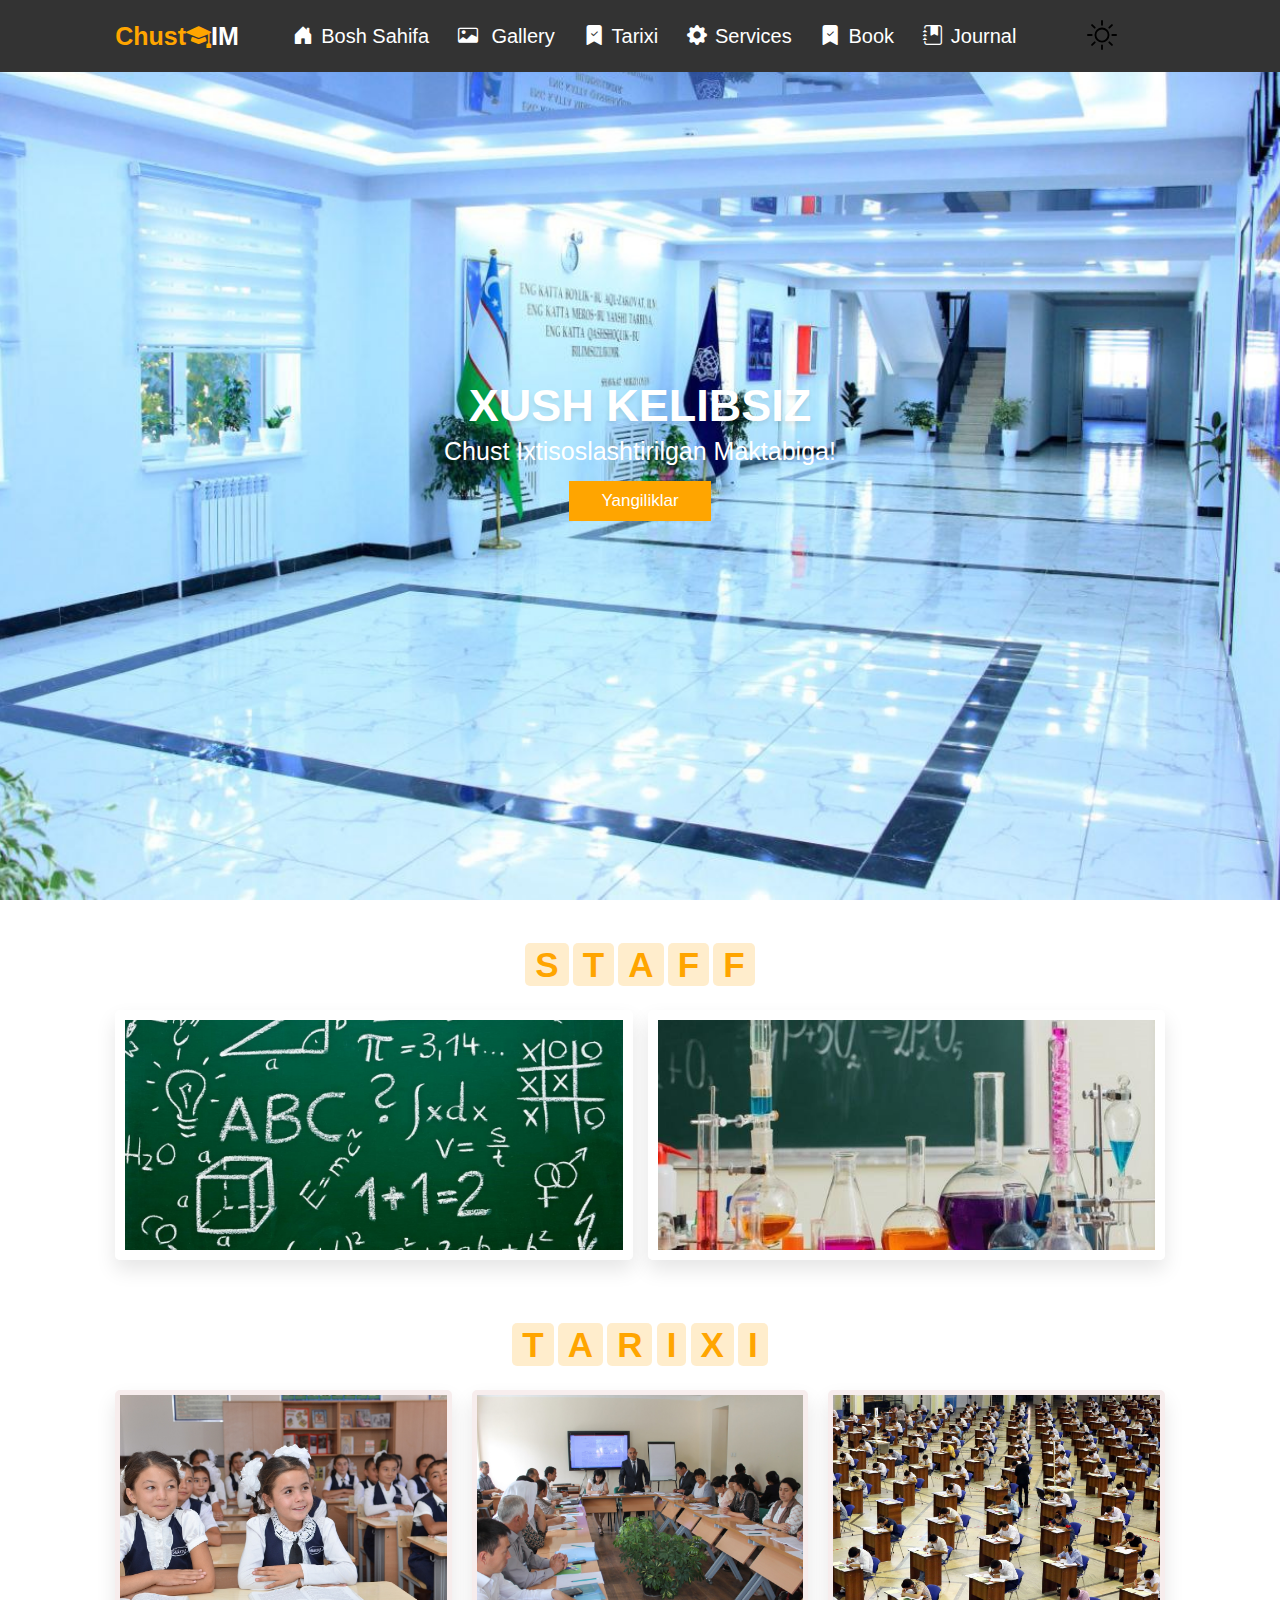
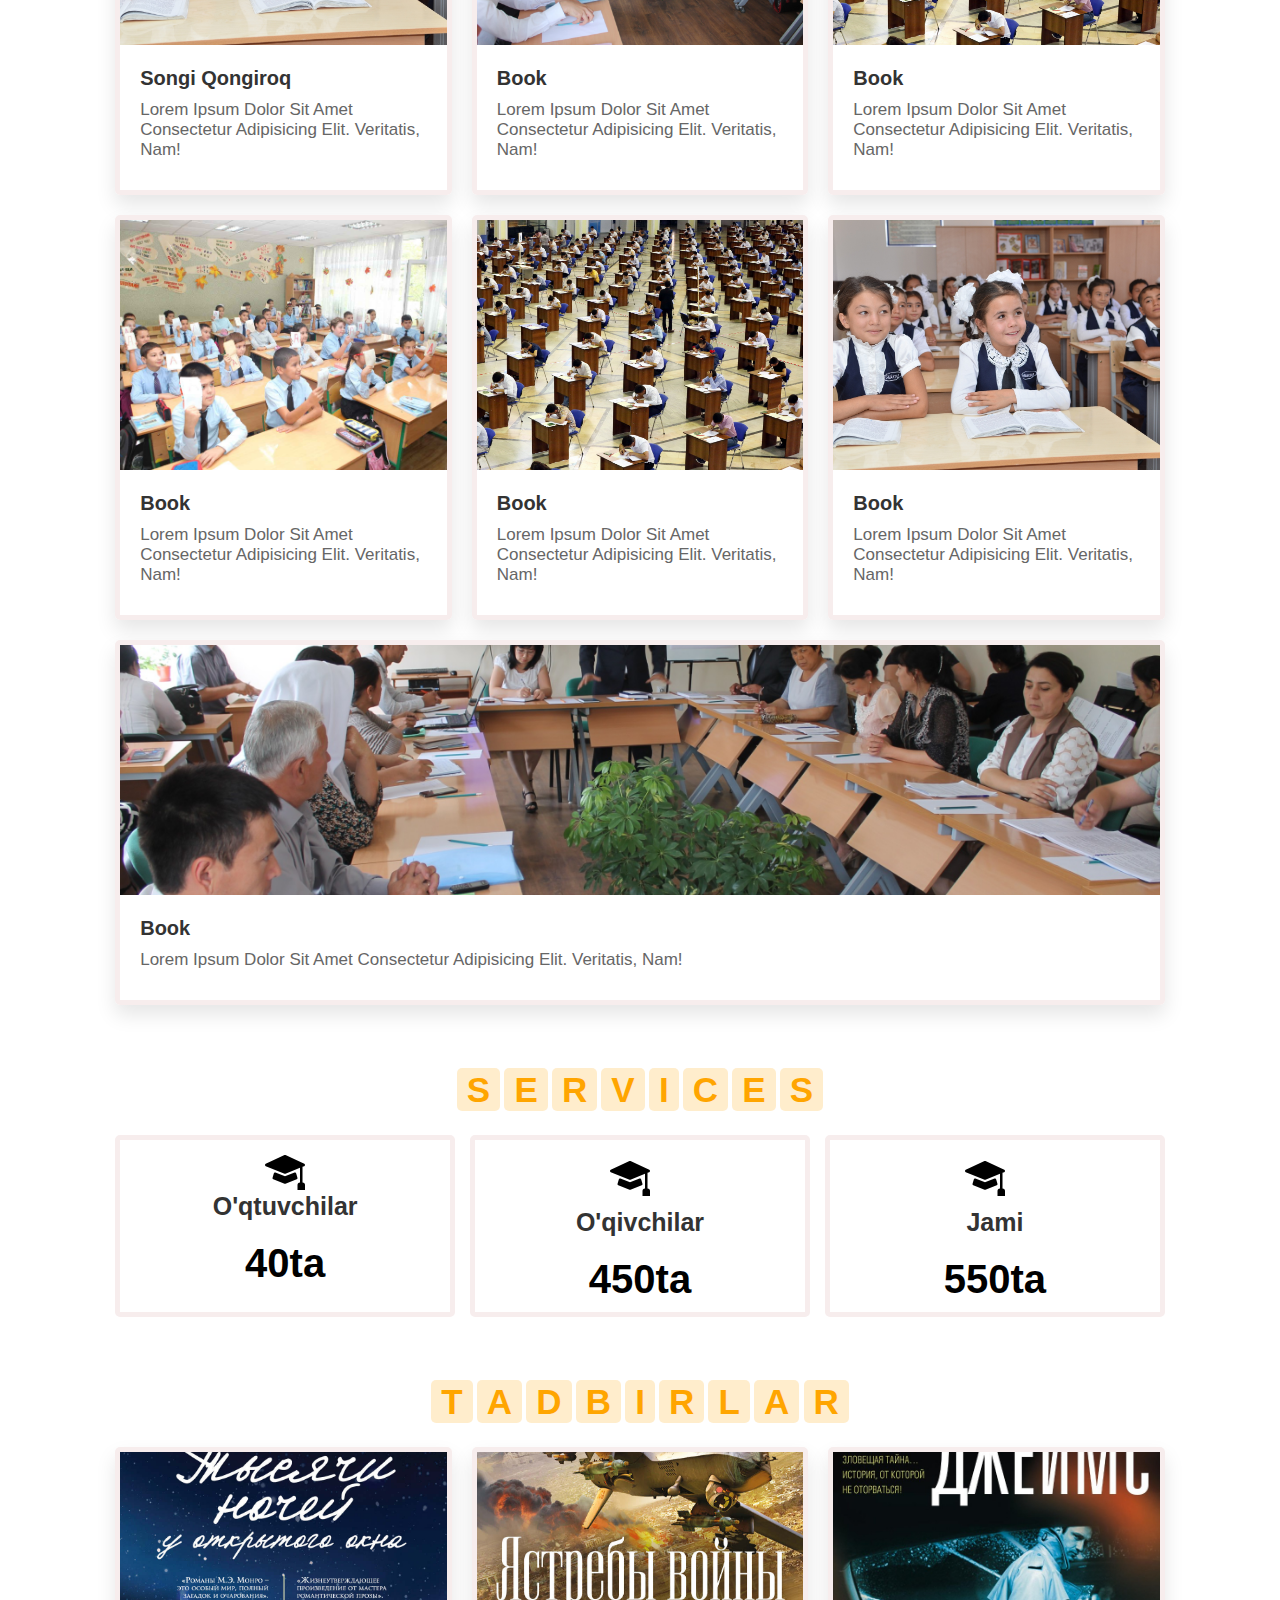
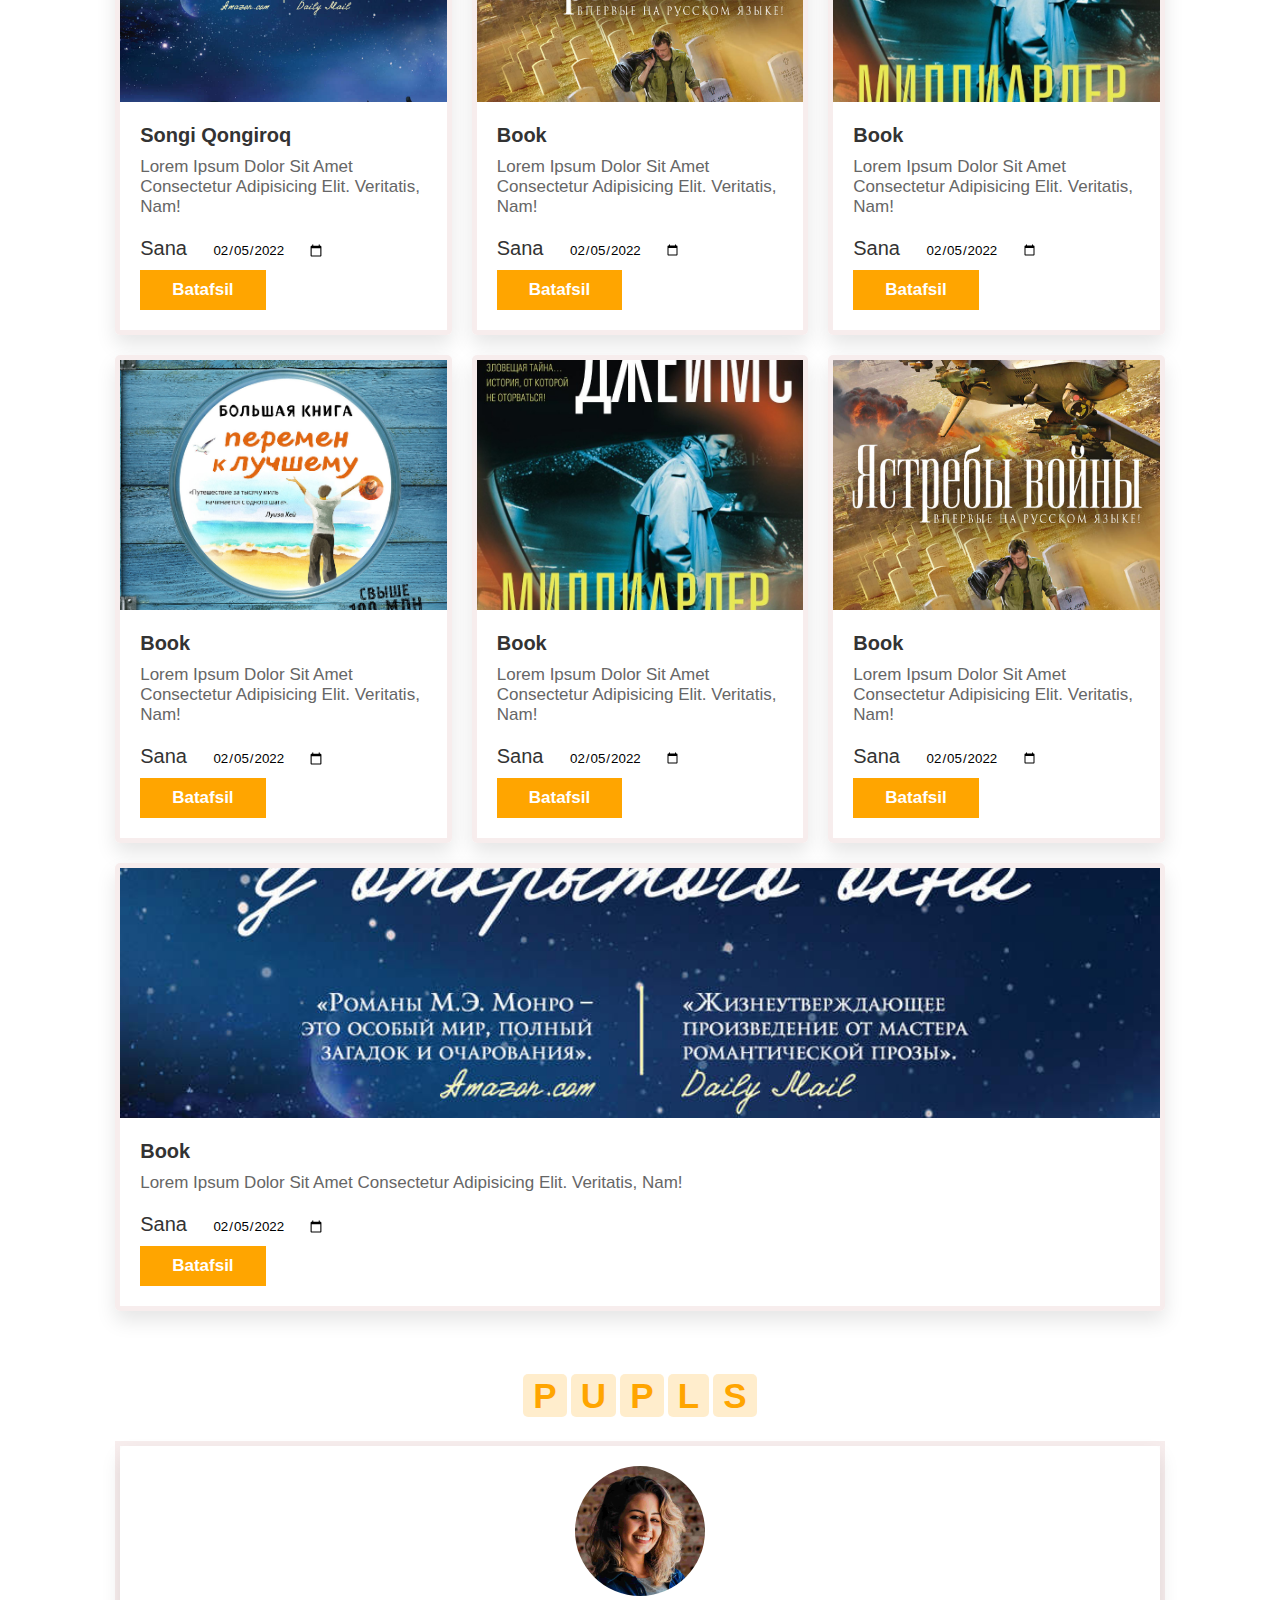
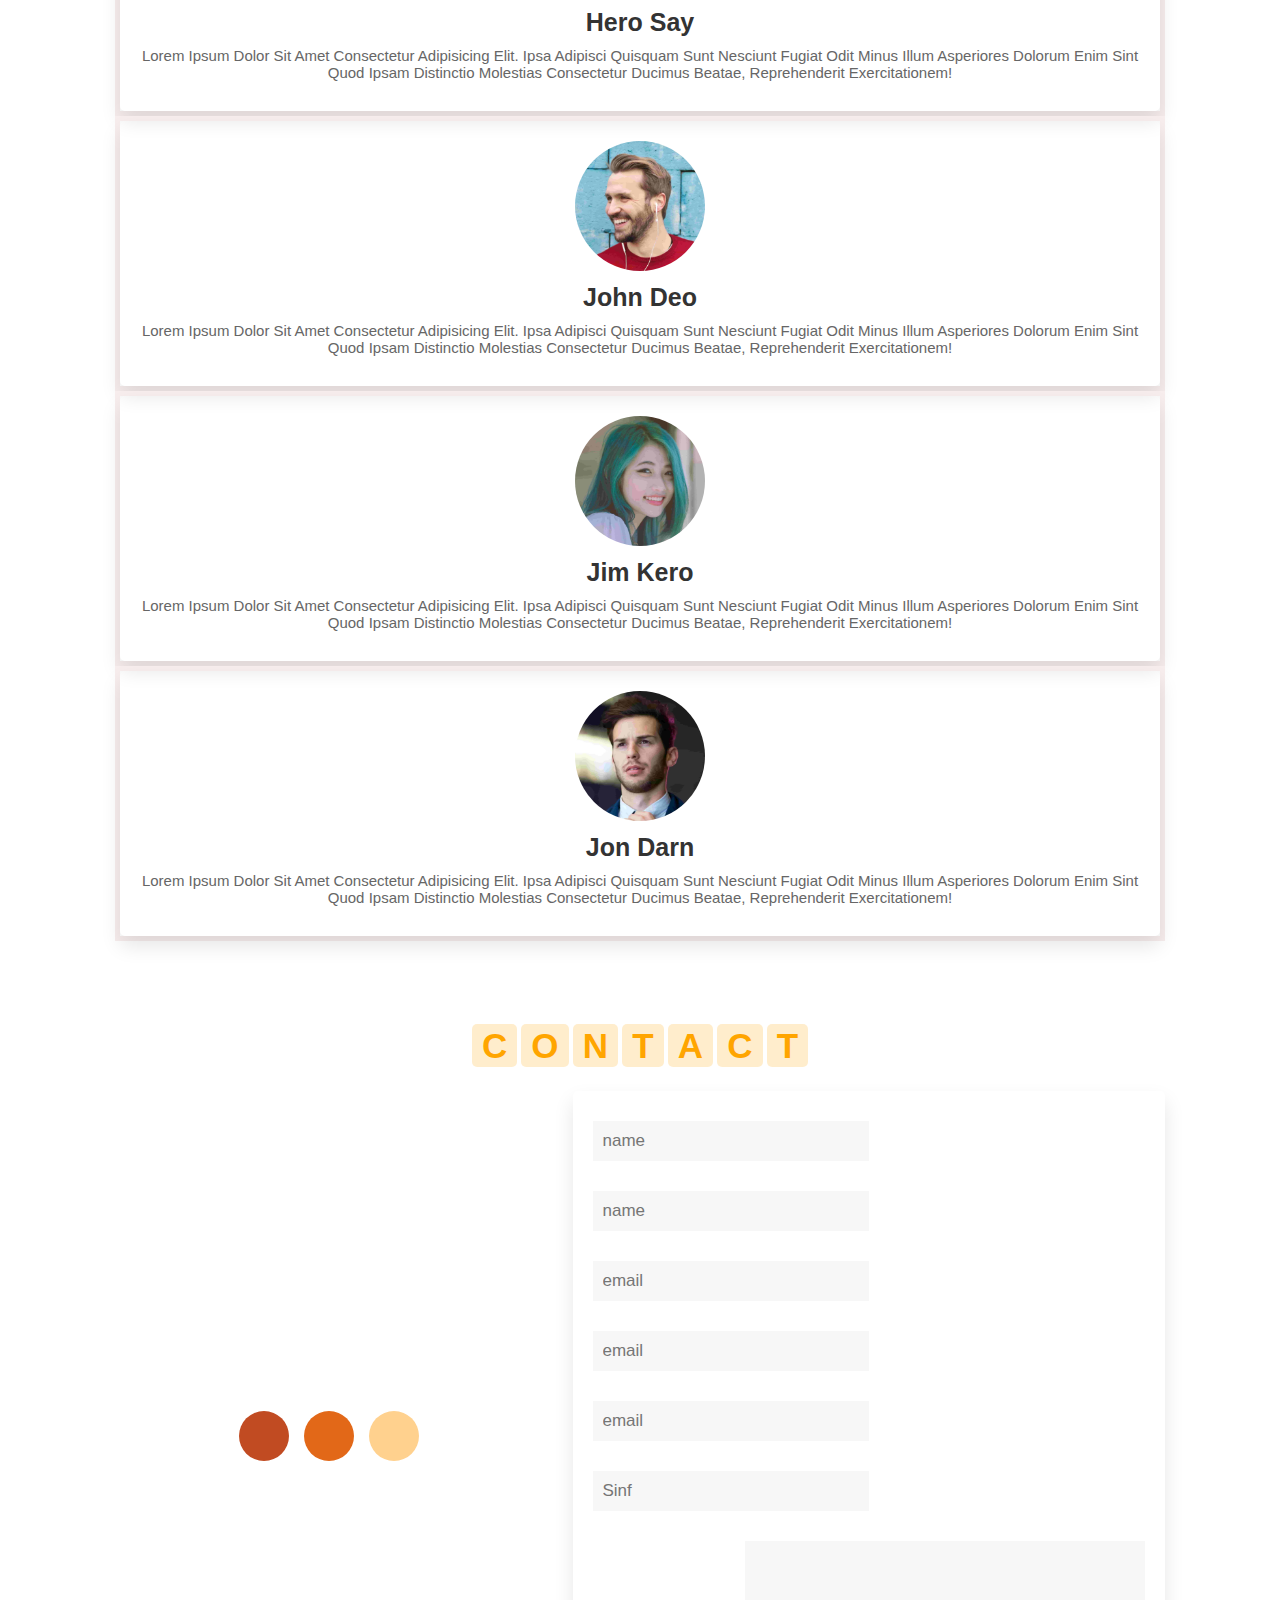
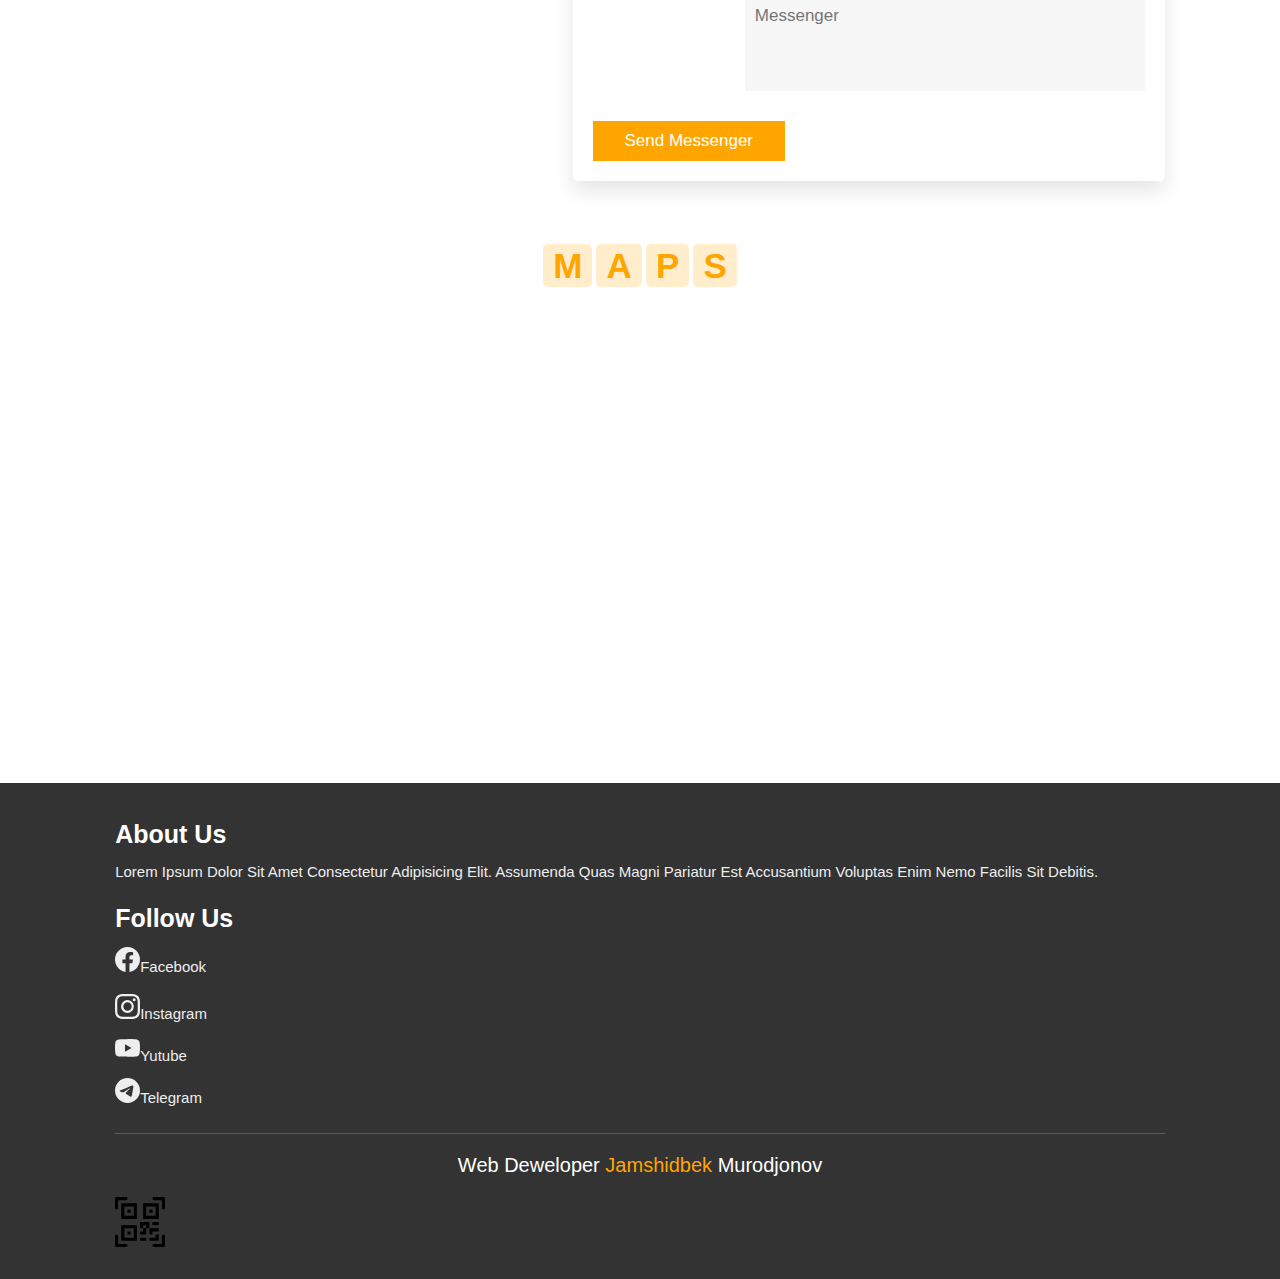
<file: index.html>
<!DOCTYPE html>
<html lang="en">
<head>
    <meta charset="UTF-8">
    <link href="images/hello.jpg" rel="shortcut icon">
    <meta name="viewport" content="width=device-width, initial-scale=1.0">
    <title>School</title>
    <link rel="stylesheet" href="https://cdn.jsdelivr.net/npm/bootstrap-icons@1.8.3/font/bootstrap-icons.css">
    <link rel="stylesheet" href="style.css">
</head>

<body>

   <!-----> <header>

        <div id="menu-bar" class="bi bi-list"></div>

        <a href="#" class="logo"><span>Chust<i class="bi bi-mortarboard-fill"></i></span>IM</a>

        <nav class="navbar">
            <a href="#home"><i class="bi bi-house-door-fill" id="icon1"></i>bosh sahifa</a>
            <a href="#gallery"><i class="bi bi-card-image" id="icon1"> </i>gallery</a>
            <a href="#packagess"><i class="bi bi-bookmark-check-fill" id="icon1"></i>tarixi</a>
            <a href="#services"><i class="bi bi-gear-fill" id="icon1"></i>services</a>
            <a href="#packages"><i class="bi bi-bookmark-check-fill" id="icon1"></i>book</a>
            <a href="journal.html"><i class="bi bi-journal-bookmark-fill" id="icon1"></i>journal</a>
            <a href="#"><img src="images/1.jpg"></a>
        </nav>

        <div class="icons">
            <label class="switch">
				<input type="checkbox" onclick="changeMode()">
                <svg xmlns="http://www.w3.org/2000/svg" width="30" height="30"  class="slider"; fill="currentColor" class="bi bi-brightness-high" viewBox="0 0 16 16">
                    <path d="M8 11a3 3 0 1 1 0-6 3 3 0 0 1 0 6zm0 1a4 4 0 1 0 0-8 4 4 0 0 0 0 8zM8 0a.5.5 0 0 1 .5.5v2a.5.5 0 0 1-1 0v-2A.5.5 0 0 1 8 0zm0 13a.5.5 0 0 1 .5.5v2a.5.5 0 0 1-1 0v-2A.5.5 0 0 1 8 13zm8-5a.5.5 0 0 1-.5.5h-2a.5.5 0 0 1 0-1h2a.5.5 0 0 1 .5.5zM3 8a.5.5 0 0 1-.5.5h-2a.5.5 0 0 1 0-1h2A.5.5 0 0 1 3 8zm10.657-5.657a.5.5 0 0 1 0 .707l-1.414 1.415a.5.5 0 1 1-.707-.708l1.414-1.414a.5.5 0 0 1 .707 0zm-9.193 9.193a.5.5 0 0 1 0 .707L3.05 13.657a.5.5 0 0 1-.707-.707l1.414-1.414a.5.5 0 0 1 .707 0zm9.193 2.121a.5.5 0 0 1-.707 0l-1.414-1.414a.5.5 0 0 1 .707-.707l1.414 1.414a.5.5 0 0 1 0 .707zM4.464 4.465a.5.5 0 0 1-.707 0L2.343 3.05a.5.5 0 1 1 .707-.707l1.414 1.414a.5.5 0 0 1 0 .708z"/>
                  </svg>
                 
			</label>    




        </div>
    


        
    </header>
    
    <!-- header section ends -->
    
    <!-- login form container  -->
    
    <div class="login-form-container">
    
        <svg xmlns="http://www.w3.org/2000/svg" width="30" height="30" id="form-close" fill="currentColor" class="bi bi-box-arrow-in-right" viewBox="0 0 16 16">
            <path fill-rule="evenodd" d="M6 3.5a.5.5 0 0 1 .5-.5h8a.5.5 0 0 1 .5.5v9a.5.5 0 0 1-.5.5h-8a.5.5 0 0 1-.5-.5v-2a.5.5 0 0 0-1 0v2A1.5 1.5 0 0 0 6.5 14h8a1.5 1.5 0 0 0 1.5-1.5v-9A1.5 1.5 0 0 0 14.5 2h-8A1.5 1.5 0 0 0 5 3.5v2a.5.5 0 0 0 1 0v-2z"/>
            <path fill-rule="evenodd" d="M11.854 8.354a.5.5 0 0 0 0-.708l-3-3a.5.5 0 1 0-.708.708L10.293 7.5H1.5a.5.5 0 0 0 0 1h8.793l-2.147 2.146a.5.5 0 0 0 .708.708l3-3z"/>
          </svg>
        <section>
            <div class="forma"> 
        <form action="">
            <h3>login</h3>
            <div class="form_block">
                <svg xmlns="http://www.w3.org/2000/svg" width="30" height="30" margin-top="15" fill="currentColor" class="bi bi-person-bounding-box" id="wers" viewBox="0 0 16 16">
                    <path d="M1.5 1a.5.5 0 0 0-.5.5v3a.5.5 0 0 1-1 0v-3A1.5 1.5 0 0 1 1.5 0h3a.5.5 0 0 1 0 1h-3zM11 .5a.5.5 0 0 1 .5-.5h3A1.5 1.5 0 0 1 16 1.5v3a.5.5 0 0 1-1 0v-3a.5.5 0 0 0-.5-.5h-3a.5.5 0 0 1-.5-.5zM.5 11a.5.5 0 0 1 .5.5v3a.5.5 0 0 0 .5.5h3a.5.5 0 0 1 0 1h-3A1.5 1.5 0 0 1 0 14.5v-3a.5.5 0 0 1 .5-.5zm15 0a.5.5 0 0 1 .5.5v3a1.5 1.5 0 0 1-1.5 1.5h-3a.5.5 0 0 1 0-1h3a.5.5 0 0 0 .5-.5v-3a.5.5 0 0 1 .5-.5z"/>
                    <path d="M3 14s-1 0-1-1 1-4 6-4 6 3 6 4-1 1-1 1H3zm8-9a3 3 0 1 1-6 0 3 3 0 0 1 6 0z"/>
                  </svg>
                <input type="text" id="fio" class="box" placeholder="enter your email">
            </div>
            <div class="form_block">
                <svg xmlns="http://www.w3.org/2000/svg" width="30" height="30" fill="currentColor" class="bi bi-envelope-fill" id="wers" viewBox="0 0 16 16">
                    <path d="M.05 3.555A2 2 0 0 1 2 2h12a2 2 0 0 1 1.95 1.555L8 8.414.05 3.555ZM0 4.697v7.104l5.803-3.558L0 4.697ZM6.761 8.83l-6.57 4.027A2 2 0 0 0 2 14h12a2 2 0 0 0 1.808-1.144l-6.57-4.027L8 9.586l-1.239-.757Zm3.436-.586L16 11.801V4.697l-5.803 3.546Z"/>
                  </svg>
                <input type="text" id="email" class="box" placeholder="enter your email">
            </div>
            <div class="form_block">
                <input type="password" id="par1" class="box" placeholder="enter your email">
                <i class="bi bi-eye-fill" id="on"></i>
                <i class="bi bi-eye-slash-fill" id="off"></i> 
            </div>
            <div class="form_block">
                <input type="password" id="par2" class="box" placeholder="enter your email">
                <i class="bi bi-eye-fill" id="on"></i>
                <i class="bi bi-eye-slash-fill" id="off"></i> 
            </div>
            <div class="form_block">
                <input type="button" value="Ro'yxatdan o'tish" id="sub">
            </div>

            <!--
            <input type="email" class="box" placeholder="enter your email">
            <input type="password" class="box" placeholder="enter your password">
            <input type="submit" value="login now" class="btn">
            <input type="checkbox" id="remember">
            <label for="remember">remember me</label>
            <p>forget password? <a href="#">click here</a></p>
            <p>don't have and account? <a href="#">register now</a></p>-->
        </form>
    
    </div>
</div>
        </section>

<section class="home" id="home">

        <div class="content">
            <h3>Xush kelibsiz </h3>
            <p>Chust Ixtisoslashtirilgan maktabiga!</p>
            <a href="historiy.html" class="btn">Yangiliklar</a>
        </div>
        <div class="controls">
            <div class="block_img"><img src="images/g-1.jpg"></div>
            <div class="block_img"><img src="images/g-2.jpg"></div>
            <div class="block_img"><img src="images/g-3.jpg"></div>
            <div class="block_img"><img src="images/g-4.jpg"></div>
            <div class="block_img"><img src="images/g-5.jpg"></div>
            <div class="block_img"><img src="images/g-6.jpg"></div>
            <div class="block_img"><img src="images/g-7.jpg"></div>
        </div>
       
    </section>

<style>/*
    .heat svg{
        
        position: fixed;
    }*/
   .heat {
      display: flex;
      justify-content: end;
   }
</style>
    <section class="gallery" id="gallery">

        <h2 class="heading">
            <span>S</span>
            <span>T</span>
            <span>A</span>
            <span>F</span>
            <span>F</span>
            
        </h2>

        <div class="box-container">

        
            <div class="box">
                <img src="images/aniq.jpg" alt="">
                <div class="content">
                    <h3>Aniq fanlar</h3>
                    <p>Lorem ipsum dolor sit amet consectetur adipisicing elit. Ducimus, tenetur.</p>
                    <a href="#" class="btn">see more</a>
                </div>
            </div>
            <div class="box">
                <img src="images/tabiy.jpg" alt="">
                <div class="content">
                    <h3>Tabiy fanlar</h3>
                    <p>Lorem ipsum dolor sit amet consectetur adipisicing elit. Ducimus, tenetur.</p>
                    <a href="#" class="btn">see more</a>
                </div>
            </div>     

        </div>

    </section>

    <section class="packages" id="packagess">

        <h2 class="heading">
            <span>T</span>
            <span>a</span>
            <span>r</span>
            <span>i</span>
            <span>x</span>
            <span>i</span>
        </h2>

        <div class="box-container">

            <div class="box">
                <img src="images/t-1.jpg" alt="">
                <div class="content">
                    <h3> <i class="fas fa-map-marker-alt"></i>Songi  qongiroq</h3>
                    <p>Lorem ipsum dolor sit amet consectetur adipisicing elit. Veritatis, nam!</p>
                    <div class="stars">
                        <i class="fas fa-star"></i>
                        <i class="fas fa-star"></i>
                        <i class="fas fa-star"></i>
                        <i class="fas fa-star"></i>
                        <i class="far fa-star"></i>
                    </div>
                </div>
            </div>

            <div class="box">
                <img src="images/t-2.jpg" alt="">
                <div class="content">
                    <h3>Book </h3>
                    <p>Lorem ipsum dolor sit amet consectetur adipisicing elit. Veritatis, nam!</p>
                    <div class="stars">
                        <i class="fas fa-star"></i>
                        <i class="fas fa-star"></i>
                        <i class="fas fa-star"></i>
                        <i class="fas fa-star"></i>
                        <i class="far fa-star"></i>
                    </div>
                </div>
            </div>

            <div class="box">
                <img src="images/t-4.jpg" alt="">
                <div class="content">
                    <h3> <i class="fas fa-map-marker-alt"></i> Book </h3>
                    <p>Lorem ipsum dolor sit amet consectetur adipisicing elit. Veritatis, nam!</p>
                    <div class="stars">
                        <i class="fas fa-star"></i>
                        <i class="fas fa-star"></i>
                        <i class="fas fa-star"></i>
                        <i class="fas fa-star"></i>
                        <i class="far fa-star"></i>
                    </div>
                </div>
            </div>

            <div class="box">
                <img src="images/t-5.jpg" alt="">
                <div class="content">
                    <h3> <i class="fas fa-map-marker-alt"></i> Book </h3>
                    <p>Lorem ipsum dolor sit amet consectetur adipisicing elit. Veritatis, nam!</p>
                    <div class="stars">
                        <i class="fas fa-star"></i>
                        <i class="fas fa-star"></i>
                        <i class="fas fa-star"></i>
                        <i class="fas fa-star"></i>
                        <i class="far fa-star"></i>
                    </div>
                </div>
            </div>

            <div class="box">
                <img src="images/t-4.jpg" alt="">
                <div class="content">
                    <h3> <i class="fas fa-map-marker-alt"></i> Book </h3>
                    <p>Lorem ipsum dolor sit amet consectetur adipisicing elit. Veritatis, nam!</p>
                    <div class="stars">
                        <i class="fas fa-star"></i>
                        <i class="fas fa-star"></i>
                        <i class="fas fa-star"></i>
                        <i class="fas fa-star"></i>
                        <i class="far fa-star"></i>
                    </div>
                </div>
            </div>
            
            <div class="box">
                <img src="images/t-1.jpg" alt="">
                <div class="content">
                    <h3> <i class="fas fa-map-marker-alt"></i> Book </h3>
                    <p>Lorem ipsum dolor sit amet consectetur adipisicing elit. Veritatis, nam!</p>
                    <div class="stars">
                        <i class="fas fa-star"></i>
                        <i class="fas fa-star"></i>
                        <i class="fas fa-star"></i>
                        <i class="fas fa-star"></i>
                        <i class="far fa-star"></i>
                    </div>
                </div>
            </div>

          
            <div class="box">
                <img src="images/t-2.jpg" alt="">
                <div class="content">
                    <h3> <i class="fas fa-map-marker-alt"></i> Book </h3>
                    <p>Lorem ipsum dolor sit amet consectetur adipisicing elit. Veritatis, nam!</p>
                    <div class="stars">
                        <i class="fas fa-star"></i>
                        <i class="fas fa-star"></i>
                        <i class="fas fa-star"></i>
                        <i class="fas fa-star"></i>
                        <i class="far fa-star"></i>
                    </div>

                </div>
            </div>

 

        </div>

    </section>

    <section class="services" id="services">

        <h2 class="heading">
            <span>s</span>
            <span>e</span>
            <span>r</span>
            <span>v</span>
            <span>i</span>
            <span>c</span>
            <span>e</span>
            <span>s</span>
        </h2>

        <div class="box-container">

            <div class="box">
                <svg xmlns="http://www.w3.org/2000/svg" width="40" height="40" fill="currentColor" class="bi bi-mortarboard-fill" viewBox="0 0 16 16">
                    <path d="M8.211 2.047a.5.5 0 0 0-.422 0l-7.5 3.5a.5.5 0 0 0 .025.917l7.5 3a.5.5 0 0 0 .372 0L14 7.14V13a1 1 0 0 0-1 1v2h3v-2a1 1 0 0 0-1-1V6.739l.686-.275a.5.5 0 0 0 .025-.917l-7.5-3.5Z"/>
                    <path d="M4.176 9.032a.5.5 0 0 0-.656.327l-.5 1.7a.5.5 0 0 0 .294.605l4.5 1.8a.5.5 0 0 0 .372 0l4.5-1.8a.5.5 0 0 0 .294-.605l-.5-1.7a.5.5 0 0 0-.656-.327L8 10.466 4.176 9.032Z"/>
                  </svg>
                <h3>o'qtuvchilar</h3>
                <h1 id="sa12">40ta</h1>
                <style>
                    #sa12{
                        font-size: 40px;
                        margin-top: 20px;
                    }
                </style>
            </div>
            <div class="box"><svg xmlns="http://www.w3.org/2000/svg" width="40" height="40" fill="currentColor" class="bi bi-mortarboard-fill" viewBox="0 0 16 16">
                <path d="M8.211 2.047a.5.5 0 0 0-.422 0l-7.5 3.5a.5.5 0 0 0 .025.917l7.5 3a.5.5 0 0 0 .372 0L14 7.14V13a1 1 0 0 0-1 1v2h3v-2a1 1 0 0 0-1-1V6.739l.686-.275a.5.5 0 0 0 .025-.917l-7.5-3.5Z"/>
                <path d="M4.176 9.032a.5.5 0 0 0-.656.327l-.5 1.7a.5.5 0 0 0 .294.605l4.5 1.8a.5.5 0 0 0 .372 0l4.5-1.8a.5.5 0 0 0 .294-.605l-.5-1.7a.5.5 0 0 0-.656-.327L8 10.466 4.176 9.032Z"/>
              </svg>
                <i class="fas fa-utensils"></i>
                <h3>o'qivchilar</h3>
                <h1 id="sa12">450ta</h1>
            </div>
            <div class="box" id="xxl"><svg xmlns="http://www.w3.org/2000/svg" width="40" height="40" fill="currentColor" class="bi bi-mortarboard-fill" viewBox="0 0 16 16">
                <path d="M8.211 2.047a.5.5 0 0 0-.422 0l-7.5 3.5a.5.5 0 0 0 .025.917l7.5 3a.5.5 0 0 0 .372 0L14 7.14V13a1 1 0 0 0-1 1v2h3v-2a1 1 0 0 0-1-1V6.739l.686-.275a.5.5 0 0 0 .025-.917l-7.5-3.5Z"/>
                <path d="M4.176 9.032a.5.5 0 0 0-.656.327l-.5 1.7a.5.5 0 0 0 .294.605l4.5 1.8a.5.5 0 0 0 .372 0l4.5-1.8a.5.5 0 0 0 .294-.605l-.5-1.7a.5.5 0 0 0-.656-.327L8 10.466 4.176 9.032Z"/>
              </svg>
                <i class="fas fa-bullhorn"></i>
                <h3>Jami</h3>
                <h1 id="sa12">550ta</h1>
            </div>


        </div>

    </section>




    <section class="packages" id="packages">

        <h2 class="heading">
            <span>T</span>
            <span>a</span>
            <span>d</span>
            <span>b</span>
            <span>i</span>
            <span>r</span>
            <span>l</span>
            <span>a</span>
            <span>r</span>
        </h2>

        <div class="box-container">

            <div class="box">
                <img src="images/k-1.jpg" alt="">
                <div class="content">
                    <h3> <i class="fas fa-map-marker-alt"></i>Songi  qongiroq</h3>
                    <p>Lorem ipsum dolor sit amet consectetur adipisicing elit. Veritatis, nam!</p>
                    <div class="stars">
                        <i class="fas fa-star"></i>
                        <i class="fas fa-star"></i>
                        <i class="fas fa-star"></i>
                        <i class="fas fa-star"></i>
                        <i class="far fa-star"></i>
                    </div>
                    <div class="price">Sana <input type="date" value="2022-02-05" name="" id="dat"><span></span> </div>
                    <h1 href="#" class="btn">batafsil</h1>
                </div>
            </div>

            <div class="box">
                <img src="images/k-2.jpg" alt="">
                <div class="content">
                    <h3>Book </h3>
                    <p>Lorem ipsum dolor sit amet consectetur adipisicing elit. Veritatis, nam!</p>
                    <div class="stars">
                        <i class="fas fa-star"></i>
                        <i class="fas fa-star"></i>
                        <i class="fas fa-star"></i>
                        <i class="fas fa-star"></i>
                        <i class="far fa-star"></i>
                    </div>
                    <div class="price">Sana <input type="date" value="2022-02-05" name="" id="dat"><span></span> </div>
                    <h1 href="#" class="btn">batafsil</h1>
                </div>
            </div>

            <div class="box">
                <img src="images/k-3.jpg" alt="">
                <div class="content">
                    <h3> <i class="fas fa-map-marker-alt"></i> Book </h3>
                    <p>Lorem ipsum dolor sit amet consectetur adipisicing elit. Veritatis, nam!</p>
                    <div class="stars">
                        <i class="fas fa-star"></i>
                        <i class="fas fa-star"></i>
                        <i class="fas fa-star"></i>
                        <i class="fas fa-star"></i>
                        <i class="far fa-star"></i>
                    </div>
                    <div class="price">Sana <input type="date" value="2022-02-05" name="" id="dat"><span></span> </div>
                    <h1 href="#" class="btn">batafsil</h1>
                </div>
            </div>

            <div class="box">
                <img src="images/k-5.jpg" alt="">
                <div class="content">
                    <h3> <i class="fas fa-map-marker-alt"></i> Book </h3>
                    <p>Lorem ipsum dolor sit amet consectetur adipisicing elit. Veritatis, nam!</p>
                    <div class="stars">
                        <i class="fas fa-star"></i>
                        <i class="fas fa-star"></i>
                        <i class="fas fa-star"></i>
                        <i class="fas fa-star"></i>
                        <i class="far fa-star"></i>
                    </div>
                    <div class="price">Sana <input type="date" value="2022-02-05" name="" id="dat"><span></span> </div>
                    <h1 href="#" class="btn">batafsil</h1>
                </div>
            </div>

            <div class="box">
                <img src="images/k-3.jpg" alt="">
                <div class="content">
                    <h3> <i class="fas fa-map-marker-alt"></i> Book </h3>
                    <p>Lorem ipsum dolor sit amet consectetur adipisicing elit. Veritatis, nam!</p>
                    <div class="stars">
                        <i class="fas fa-star"></i>
                        <i class="fas fa-star"></i>
                        <i class="fas fa-star"></i>
                        <i class="fas fa-star"></i>
                        <i class="far fa-star"></i>
                    </div>
                    <div class="price">Sana <input type="date" value="2022-02-05" name="" id="dat"><span></span> </div>
                    <h1 href="#" class="btn">batafsil</h1>
                </div>
            </div>

          
            <div class="box">
                <img src="images/k-2.jpg" alt="">
                <div class="content">
                    <h3> <i class="fas fa-map-marker-alt"></i> Book </h3>
                    <p>Lorem ipsum dolor sit amet consectetur adipisicing elit. Veritatis, nam!</p>
                    <div class="stars">
                        <i class="fas fa-star"></i>
                        <i class="fas fa-star"></i>
                        <i class="fas fa-star"></i>
                        <i class="fas fa-star"></i>
                        <i class="far fa-star"></i>
                    </div>
                    <div class="price">Sana <input type="date" value="2022-02-05" name="" id="dat"><span></span> </div>
                    <h1 href="#" class="btn">batafsil</h1>
                </div>
            </div>

            <div class="box">
                <img src="images/k-1.jpg" alt="">
                <div class="content">
                    <h3> <i class="fas fa-map-marker-alt"></i> Book </h3>
                    <p>Lorem ipsum dolor sit amet consectetur adipisicing elit. Veritatis, nam!</p>
                    <div class="stars">
                        <i class="fas fa-star"></i>
                        <i class="fas fa-star"></i>
                        <i class="fas fa-star"></i>
                        <i class="fas fa-star"></i>
                        <i class="far fa-star"></i>
                    </div>
                    <div class="price">Sana <input type="date" value="2022-02-05" name="" id="dat"><span></span> </div>
                    <h1 href="#" class="btn">batafsil</h1>
                </div>
            </div>

        </div>

    </section>


    <section class="review" id="review">

        <h2 class="heading">
            <span>p</span>
            <span>u</span>
            <span>p</span>
            <span>l</span>
            <span>s</span>
        </h2>

        <div class="swiper-container review-slider">

            <div class="swiper-wrapper">

                <div class="swiper-slide">
                    <div class="box">
                        <img src="images/pic1.png" alt="">
                        <h3>hero say</h3>
                        <p>Lorem ipsum dolor sit amet consectetur adipisicing elit. Ipsa adipisci quisquam sunt nesciunt fugiat odit minus illum asperiores dolorum enim sint quod ipsam distinctio molestias consectetur ducimus beatae, reprehenderit exercitationem!</p>
                        <div class="stars">
                            <i class="fas fa-star"></i>
                            <i class="fas fa-star"></i>
                            <i class="fas fa-star"></i>
                            <i class="fas fa-star"></i>
                            <i class="far fa-star"></i>
                        </div>
                    </div>
                </div>
                <div class="swiper-slide">
                    <div class="box">
                        <img src="images/pic2.png" alt="">
                        <h3>john deo</h3>
                        <p>Lorem ipsum dolor sit amet consectetur adipisicing elit. Ipsa adipisci quisquam sunt nesciunt fugiat odit minus illum asperiores dolorum enim sint quod ipsam distinctio molestias consectetur ducimus beatae, reprehenderit exercitationem!</p>
                        <div class="stars">
                            <i class="fas fa-star"></i>
                            <i class="fas fa-star"></i>
                            <i class="fas fa-star"></i>
                            <i class="fas fa-star"></i>
                            <i class="far fa-star"></i>
                        </div>
                    </div>
                </div>
                <div class="swiper-slide">
                    <div class="box">
                        <img src="images/pic3.png" alt="">
                        <h3>jim kero</h3>
                        <p>Lorem ipsum dolor sit amet consectetur adipisicing elit. Ipsa adipisci quisquam sunt nesciunt fugiat odit minus illum asperiores dolorum enim sint quod ipsam distinctio molestias consectetur ducimus beatae, reprehenderit exercitationem!</p>
                        <div class="stars">
                            <i class="fas fa-star"></i>
                            <i class="fas fa-star"></i>
                            <i class="fas fa-star"></i>
                            <i class="fas fa-star"></i>
                            <i class="far fa-star"></i>
                        </div>
                    </div>
                </div>
                <div class="swiper-slide">
                    <div class="box">
                        <img src="images/pic4.png" alt="">
                        <h3>jon darn</h3>
                        <p>Lorem ipsum dolor sit amet consectetur adipisicing elit. Ipsa adipisci quisquam sunt nesciunt fugiat odit minus illum asperiores dolorum enim sint quod ipsam distinctio molestias consectetur ducimus beatae, reprehenderit exercitationem!</p>
                        <div class="stars">
                            <i class="fas fa-star"></i>
                            <i class="fas fa-star"></i>
                            <i class="fas fa-star"></i>
                            <i class="fas fa-star"></i>
                            <i class="far fa-star"></i>
                        </div>
                    </div>
                </div>

            </div>

        </div>

    </section>

    <section class="contact" id="contact">

        <h2 class="heading">
            <span>c</span>
            <span>o</span>
            <span>n</span>
            <span>t</span>
            <span>a</span>
            <span>c</span>
            <span>t</span>
        </h2>

        <div class="row">

            <!---OZgartir-->
            <div class="image">
                <div class="container">
                    <div class="circle"></div>
                    <div class="circle"></div>
                    <div class="circle"></div>
                  </div>

            </div>

            <form id="form">
                <div class="togrila">
                <div class="field" id="inputBox">
                    <input type="text" name="from_name"  placeholder="name" id="from_name">
                  </div>
             


                <div class="field"  id="inputBox">
                    <input type="text" name="name" placeholder="name" id="name">
                  </div>
                <div class="field"  id="inputBox">
                    <input type="text" name="name" placeholder="email" id="name">
                  </div>

        
</div>









                <div class="field" id="inputBox">
                      <input type="text" placeholder="email" name="numberl" id="numberl">
                  </div>











                <div class="field" id="inputBox">
                    <input type="text" name="class" placeholder="email" id="class">
                  </div>


                <div class="field" id="inputBox">
                    <input type="text" name="childrn" placeholder="Sinf" id="childrn">
                  </div>

                <div class="field">
                    <input type="text"  placeholder="Messenger" name="messenger" id="messenger">
                  </div>
                
                <input type="submit" id="button"  class="btn" value="Send Messenger" >
            </form>



    </section>
    <section class="brand-container">

        <div class="swiper-container brand-slider">
            <h2 class="heading" id="maps">
                <span>M</span>
                <span>a</span>
                <span>p</span>
                <span>s</span>

            </h2>
            <div class="swiper-wrapper">

                <iframe src="https://www.google.com/maps/embed?pb=!1m18!1m12!1m3!1d4258.671732919305!2d71.24389540030373!3d40.99602585485591!2m3!1f0!2f0!3f0!3m2!1i1024!2i768!4f13.1!3m3!1m2!1s0x38bb2beca5799d7d%3A0xb2894c6239f705cd!2sPrezident%20ta%E2%80%99lim%20muassasalari%20agentligi%20Chust%20Ixtisoslashtirilgan%20maktab!5e0!3m2!1sru!2s!4v1713286397711!5m2!1sru!2s" id="salo00" width="600" height="450" style="border:0;" allowfullscreen="" loading="lazy" referrerpolicy="no-referrer-when-downgrade"></iframe>
            </div>
        </div>

    </section>

    <section class="footer">

        <div class="box-container">

            <div class="box">
                <h3>about us</h3>
                <p>Lorem ipsum dolor sit amet consectetur adipisicing elit. Assumenda quas magni pariatur est accusantium voluptas enim nemo facilis sit debitis.</p>


                <div class="box">
                    <h3>follow us</h3>
                    <a href="https://www.facebook.com/groups/263951668869795"><svg xmlns="http://www.w3.org/2000/svg" width="25" height="25" fill="currentColor" class="bi bi-facebook" viewBox="0 0 16 16">
                        <path d="M16 8.049c0-4.446-3.582-8.05-8-8.05C3.58 0-.002 3.603-.002 8.05c0 4.017 2.926 7.347 6.75 7.951v-5.625h-2.03V8.05H6.75V6.275c0-2.017 1.195-3.131 3.022-3.131.876 0 1.791.157 1.791.157v1.98h-1.009c-.993 0-1.303.621-1.303 1.258v1.51h2.218l-.354 2.326H9.25V16c3.824-.604 6.75-3.934 6.75-7.951z"/>
                      </svg>facebook</a>
                    <a href="#"  id="malo"><svg xmlns="http://www.w3.org/2000/svg" width="25" height="25" fill="currentColor" class="bi bi-instagram" viewBox="0 0 16 16">
                        <path d="M8 0C5.829 0 5.556.01 4.703.048 3.85.088 3.269.222 2.76.42a3.917 3.917 0 0 0-1.417.923A3.927 3.927 0 0 0 .42 2.76C.222 3.268.087 3.85.048 4.7.01 5.555 0 5.827 0 8.001c0 2.172.01 2.444.048 3.297.04.852.174 1.433.372 1.942.205.526.478.972.923 1.417.444.445.89.719 1.416.923.51.198 1.09.333 1.942.372C5.555 15.99 5.827 16 8 16s2.444-.01 3.298-.048c.851-.04 1.434-.174 1.943-.372a3.916 3.916 0 0 0 1.416-.923c.445-.445.718-.891.923-1.417.197-.509.332-1.09.372-1.942C15.99 10.445 16 10.173 16 8s-.01-2.445-.048-3.299c-.04-.851-.175-1.433-.372-1.941a3.926 3.926 0 0 0-.923-1.417A3.911 3.911 0 0 0 13.24.42c-.51-.198-1.092-.333-1.943-.372C10.443.01 10.172 0 7.998 0h.003zm-.717 1.442h.718c2.136 0 2.389.007 3.232.046.78.035 1.204.166 1.486.275.373.145.64.319.92.599.28.28.453.546.598.92.11.281.24.705.275 1.485.039.843.047 1.096.047 3.231s-.008 2.389-.047 3.232c-.035.78-.166 1.203-.275 1.485a2.47 2.47 0 0 1-.599.919c-.28.28-.546.453-.92.598-.28.11-.704.24-1.485.276-.843.038-1.096.047-3.232.047s-2.39-.009-3.233-.047c-.78-.036-1.203-.166-1.485-.276a2.478 2.478 0 0 1-.92-.598 2.48 2.48 0 0 1-.6-.92c-.109-.281-.24-.705-.275-1.485-.038-.843-.046-1.096-.046-3.233 0-2.136.008-2.388.046-3.231.036-.78.166-1.204.276-1.486.145-.373.319-.64.599-.92.28-.28.546-.453.92-.598.282-.11.705-.24 1.485-.276.738-.034 1.024-.044 2.515-.045v.002zm4.988 1.328a.96.96 0 1 0 0 1.92.96.96 0 0 0 0-1.92zm-4.27 1.122a4.109 4.109 0 1 0 0 8.217 4.109 4.109 0 0 0 0-8.217zm0 1.441a2.667 2.667 0 1 1 0 5.334 2.667 2.667 0 0 1 0-5.334z"/>
                      </svg>Instagram</a>
                    <a href="https://www.youtube.com/channel/UCZTF2GetV4X02tyEnxJyY-g"><svg xmlns="http://www.w3.org/2000/svg" width="25" height="25" fill="currentColor" class="bi bi-youtube" viewBox="0 0 16 16">
                        <path d="M8.051 1.999h.089c.822.003 4.987.033 6.11.335a2.01 2.01 0 0 1 1.415 1.42c.101.38.172.883.22 1.402l.01.104.022.26.008.104c.065.914.073 1.77.074 1.957v.075c-.001.194-.01 1.108-.082 2.06l-.008.105-.009.104c-.05.572-.124 1.14-.235 1.558a2.007 2.007 0 0 1-1.415 1.42c-1.16.312-5.569.334-6.18.335h-.142c-.309 0-1.587-.006-2.927-.052l-.17-.006-.087-.004-.171-.007-.171-.007c-1.11-.049-2.167-.128-2.654-.26a2.007 2.007 0 0 1-1.415-1.419c-.111-.417-.185-.986-.235-1.558L.09 9.82l-.008-.104A31.4 31.4 0 0 1 0 7.68v-.123c.002-.215.01-.958.064-1.778l.007-.103.003-.052.008-.104.022-.26.01-.104c.048-.519.119-1.023.22-1.402a2.007 2.007 0 0 1 1.415-1.42c.487-.13 1.544-.21 2.654-.26l.17-.007.172-.006.086-.003.171-.007A99.788 99.788 0 0 1 7.858 2h.193zM6.4 5.209v4.818l4.157-2.408L6.4 5.209z"/>
                      </svg>Yutube</a>
                    <a href="#"><svg xmlns="http://www.w3.org/2000/svg" width="25" height="25" fill="currentColor" class="bi bi-telegram" viewBox="0 0 16 16">
                        <path d="M16 8A8 8 0 1 1 0 8a8 8 0 0 1 16 0zM8.287 5.906c-.778.324-2.334.994-4.666 2.01-.378.15-.577.298-.595.442-.03.243.275.339.69.47l.175.055c.408.133.958.288 1.243.294.26.006.549-.1.868-.32 2.179-1.471 3.304-2.214 3.374-2.23.05-.012.12-.026.166.016.047.041.042.12.037.141-.03.129-1.227 1.241-1.846 1.817-.193.18-.33.307-.358.336a8.154 8.154 0 0 1-.188.186c-.38.366-.664.64.015 1.088.327.216.589.393.85.571.284.194.568.387.936.629.093.06.183.125.27.187.331.236.63.448.997.414.214-.02.435-.22.547-.82.265-1.417.786-4.486.906-5.751a1.426 1.426 0 0 0-.013-.315.337.337 0 0 0-.114-.217.526.526 0 0 0-.31-.093c-.3.005-.763.166-2.984 1.09z"/>
                      </svg>Telegram</a>

            </div>
<style>
    #malo svg{
      margin-top: 5px;
    }
</style>
            <h1 class="credit"> Web deweloper<span> Jamshidbek</span> Murodjonov</h1>
            <svg xmlns="http://www.w3.org/2000/svg" width="50" height="50" fill="currentColor" class="bi bi-qr-code-scan" viewBox="0 0 16 16">
                <path d="M0 .5A.5.5 0 0 1 .5 0h3a.5.5 0 0 1 0 1H1v2.5a.5.5 0 0 1-1 0v-3Zm12 0a.5.5 0 0 1 .5-.5h3a.5.5 0 0 1 .5.5v3a.5.5 0 0 1-1 0V1h-2.5a.5.5 0 0 1-.5-.5ZM.5 12a.5.5 0 0 1 .5.5V15h2.5a.5.5 0 0 1 0 1h-3a.5.5 0 0 1-.5-.5v-3a.5.5 0 0 1 .5-.5Zm15 0a.5.5 0 0 1 .5.5v3a.5.5 0 0 1-.5.5h-3a.5.5 0 0 1 0-1H15v-2.5a.5.5 0 0 1 .5-.5ZM4 4h1v1H4V4Z"/>
                <path d="M7 2H2v5h5V2ZM3 3h3v3H3V3Zm2 8H4v1h1v-1Z"/>
                <path d="M7 9H2v5h5V9Zm-4 1h3v3H3v-3Zm8-6h1v1h-1V4Z"/>
                <path d="M9 2h5v5H9V2Zm1 1v3h3V3h-3ZM8 8v2h1v1H8v1h2v-2h1v2h1v-1h2v-1h-3V8H8Zm2 2H9V9h1v1Zm4 2h-1v1h-2v1h3v-2Zm-4 2v-1H8v1h2Z"/>
                <path d="M12 9h2V8h-2v1Z"/>
              </svg>
    </section>
    <!-- custom js file link  -->
    <script src="js/script.js"></script>
</body>

</html>
</file>
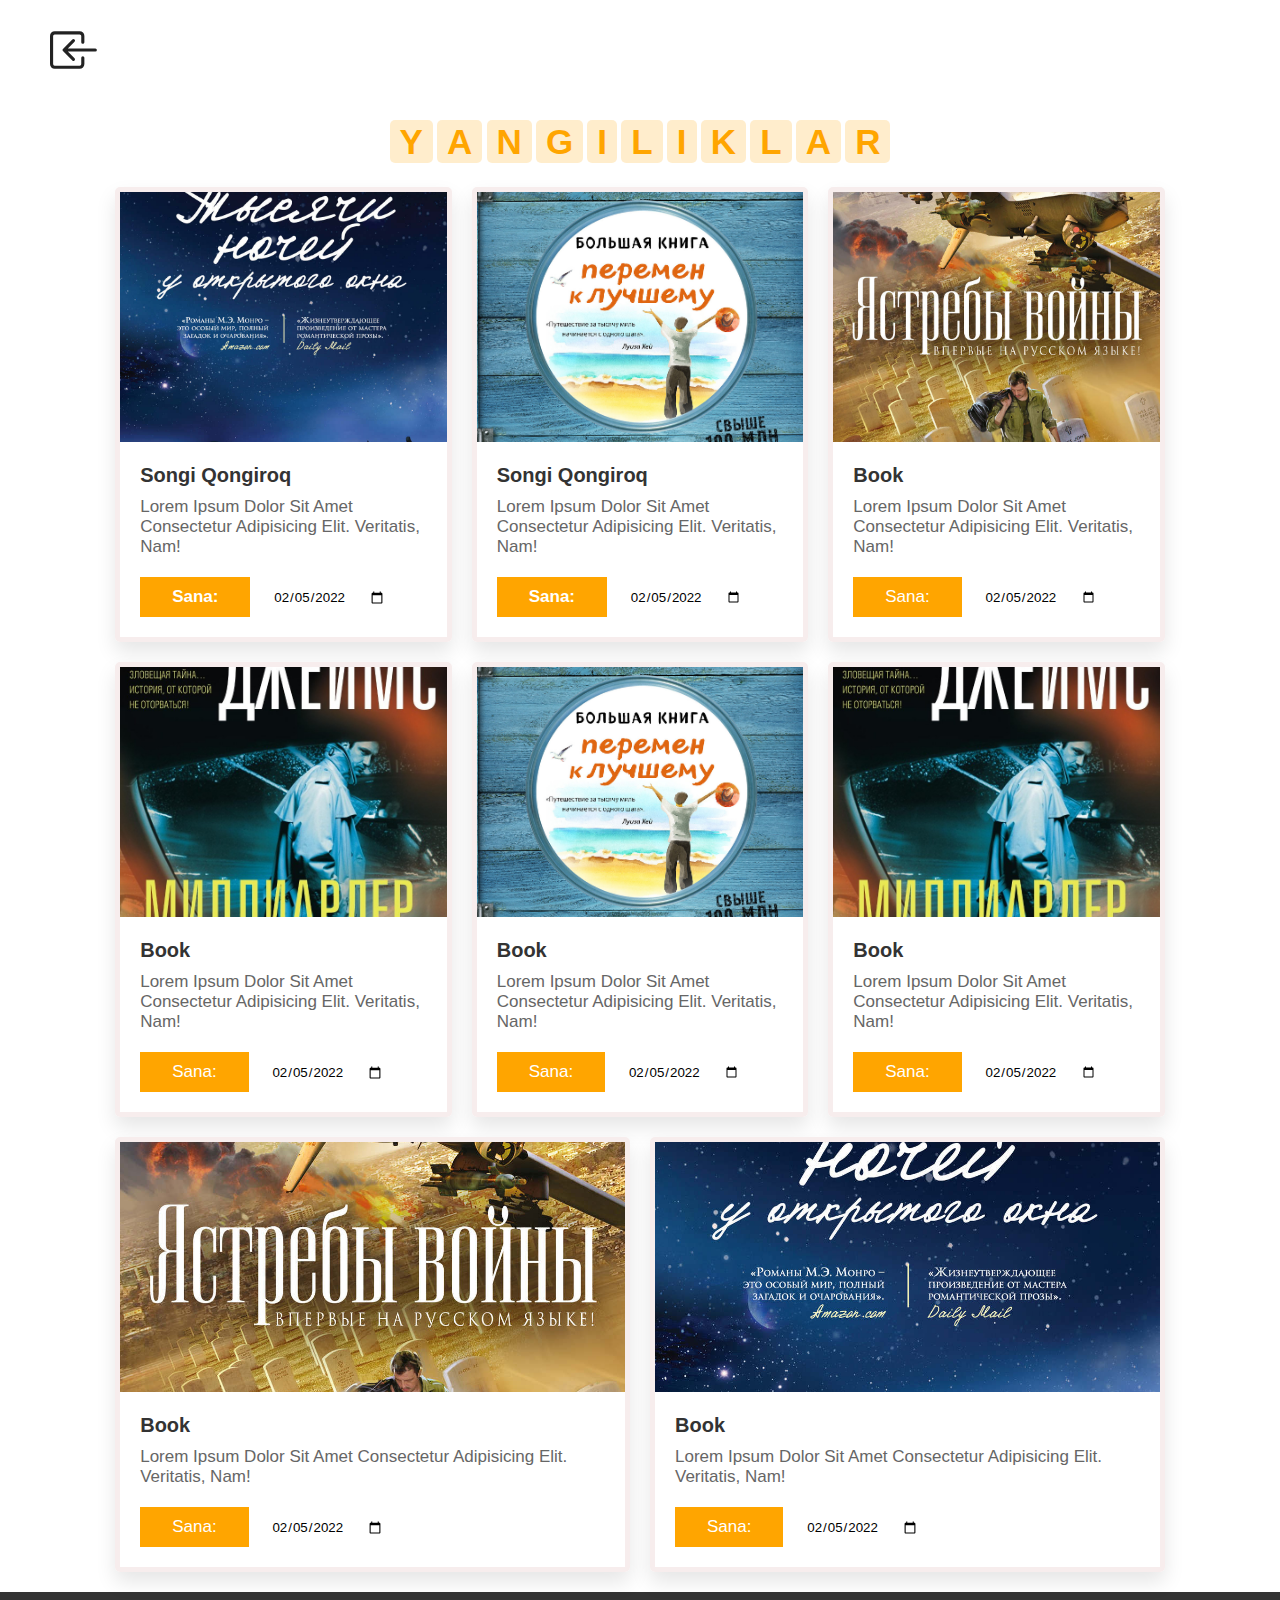
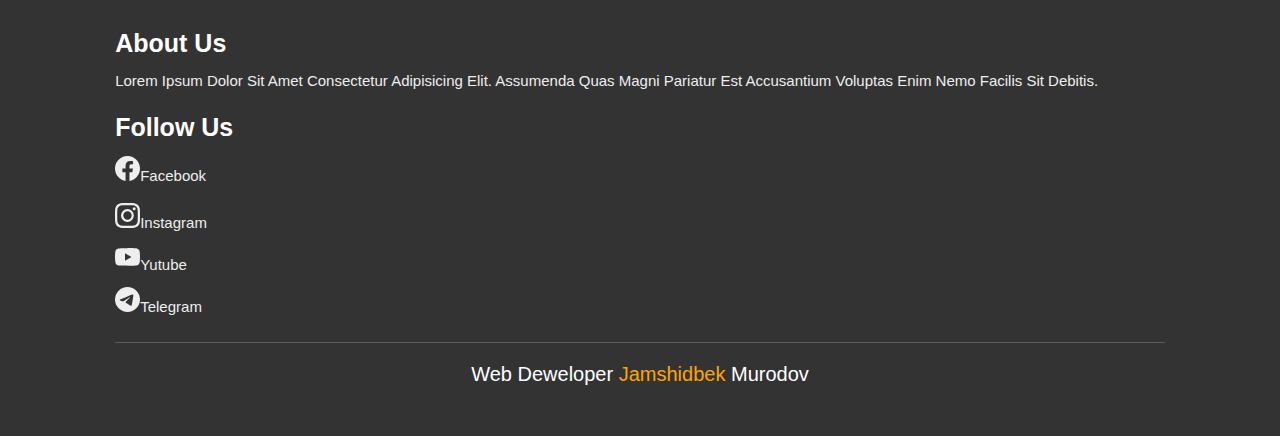
<file: historiy.html>
<!DOCTYPE html>
<html lang="en">
<head>
    <meta charset="UTF-8">
    <meta http-equiv="X-UA-Compatible" content="IE=edge">
    <meta name="viewport" content="width=device-width, initial-scale=1.0">
    <link rel="stylesheet" href="style.css">
    <title>Tarix</title>
</head>
<body>
<a href="index.html" class="des"><svg xmlns="http://www.w3.org/2000/svg" width="30" height="30" id="form-close" fill="currentColor" class="bi bi-box-arrow-in-right" viewBox="0 0 16 16">
    <path fill-rule="evenodd" d="M6 3.5a.5.5 0 0 1 .5-.5h8a.5.5 0 0 1 .5.5v9a.5.5 0 0 1-.5.5h-8a.5.5 0 0 1-.5-.5v-2a.5.5 0 0 0-1 0v2A1.5 1.5 0 0 0 6.5 14h8a1.5 1.5 0 0 0 1.5-1.5v-9A1.5 1.5 0 0 0 14.5 2h-8A1.5 1.5 0 0 0 5 3.5v2a.5.5 0 0 0 1 0v-2z"/>
    <path fill-rule="evenodd" d="M11.854 8.354a.5.5 0 0 0 0-.708l-3-3a.5.5 0 1 0-.708.708L10.293 7.5H1.5a.5.5 0 0 0 0 1h8.793l-2.147 2.146a.5.5 0 0 0 .708.708l3-3z"/>
  </svg></a>
    <section class="packages" id="packages">

        <h2 class="heading">
            <span>y</span>
            <span>a</span>
            <span>n</span>
            <span>g</span>
            <span>i</span>
            <span>l</span>
            <span>i</span>
            <span>k</span>
            <span>l</span>
            <span>a</span>
            <span>r</span>
        </h2>

        <div class="box-container">

            <div class="box">
                <img src="images/k-1.jpg" alt="">
                <div class="content">
                    <h3> <i class="fas fa-map-marker-alt"></i>Songi  qongiroq</h3>
                    <p>Lorem ipsum dolor sit amet consectetur adipisicing elit. Veritatis, nam!</p>
                    <div class="stars">
                        <i class="fas fa-star"></i>
                        <i class="fas fa-star"></i>
                        <i class="fas fa-star"></i>
                        <i class="fas fa-star"></i>
                        <i class="far fa-star"></i>
                    </div>
        
                    <h1 href="#" class="btn">Sana:</h1>
                    <input type="date" value="2022-02-05" name="" id="dat">
                </div>
            </div>

            <div class="box">
                <img src="images/k-5.jpg" alt="">
                <div class="content">
                    <h3> <i class="fas fa-map-marker-alt"></i>Songi  qongiroq</h3>
                    <p>Lorem ipsum dolor sit amet consectetur adipisicing elit. Veritatis, nam!</p>
                    <div class="stars">
                        <i class="fas fa-star"></i>
                        <i class="fas fa-star"></i>
                        <i class="fas fa-star"></i>
                        <i class="fas fa-star"></i>
                        <i class="far fa-star"></i>
                    </div>
                   <h1 href="#" class="btn">Sana:</h1>
                    <input type="date" value="2022-02-05"name="" id="dat">
                </div>
            </div>
            <div class="box">
                <img src="images/k-2.jpg" alt="">
                <div class="content">
                    <h3>Book </h3>
                    <p>Lorem ipsum dolor sit amet consectetur adipisicing elit. Veritatis, nam!</p>
                    <div class="stars">
                        <i class="fas fa-star"></i>
                        <i class="fas fa-star"></i>
                        <i class="fas fa-star"></i>
                        <i class="fas fa-star"></i>
                        <i class="far fa-star"></i>
                    </div>
                    <a href="#" class="btn">Sana:</a>
                    <input type="date" value="2022-02-05"name="" id="dat">
                </div>
            </div>

            <div class="box">
                <img src="images/k-3.jpg" alt="">
                <div class="content">
                    <h3> <i class="fas fa-map-marker-alt"></i> Book </h3>
                    <p>Lorem ipsum dolor sit amet consectetur adipisicing elit. Veritatis, nam!</p>
                    <div class="stars">
                        <i class="fas fa-star"></i>
                        <i class="fas fa-star"></i>
                        <i class="fas fa-star"></i>
                        <i class="fas fa-star"></i>
                        <i class="far fa-star"></i>
                    </div>
                    <a href="#" class="btn">Sana:</a>
                    <input type="date" value="2022-02-05"name="" id="dat">
                </div>
            </div>

            <div class="box">
                <img src="images/k-5.jpg" alt="">
                <div class="content">
                    <h3> <i class="fas fa-map-marker-alt"></i> Book </h3>
                    <p>Lorem ipsum dolor sit amet consectetur adipisicing elit. Veritatis, nam!</p>
                    <div class="stars">
                        <i class="fas fa-star"></i>
                        <i class="fas fa-star"></i>
                        <i class="fas fa-star"></i>
                        <i class="fas fa-star"></i>
                        <i class="far fa-star"></i>
                    </div>
                    <a href="#" class="btn">Sana:</a>
                    <input type="date" value="2022-02-05"name="" id="dat">
                </div>
            </div>

            <div class="box">
                <img src="images/k-3.jpg" alt="">
                <div class="content">
                    <h3> <i class="fas fa-map-marker-alt"></i> Book </h3>
                    <p>Lorem ipsum dolor sit amet consectetur adipisicing elit. Veritatis, nam!</p>
                    <div class="stars">
                        <i class="fas fa-star"></i>
                        <i class="fas fa-star"></i>
                        <i class="fas fa-star"></i>
                        <i class="fas fa-star"></i>
                        <i class="far fa-star"></i>
                    </div>
                    <a href="#" class="btn">Sana:</a>
                    <input type="date" value="2022-02-05"name="" id="dat">
                </div>
            </div>

          
            <div class="box">
                <img src="images/k-2.jpg" alt="">
                <div class="content">
                    <h3> <i class="fas fa-map-marker-alt"></i> Book </h3>
                    <p>Lorem ipsum dolor sit amet consectetur adipisicing elit. Veritatis, nam!</p>
                    <div class="stars">
                        <i class="fas fa-star"></i>
                        <i class="fas fa-star"></i>
                        <i class="fas fa-star"></i>
                        <i class="fas fa-star"></i>
                        <i class="far fa-star"></i>
                    </div>
                    <a href="#" class="btn">Sana:</a>
                    <input type="date" value="2022-02-05"name="" id="dat">
                </div>
            </div>

            <div class="box">
                <img src="images/k-1.jpg" alt="">
                <div class="content">
                    <h3> <i class="fas fa-map-marker-alt"></i> Book </h3>
                    <p>Lorem ipsum dolor sit amet consectetur adipisicing elit. Veritatis, nam!</p>
                    <div class="stars">
                        <i class="fas fa-star"></i>
                        <i class="fas fa-star"></i>
                        <i class="fas fa-star"></i>
                        <i class="fas fa-star"></i>
                        <i class="far fa-star"></i>
                    </div>
                    <a href="#" class="btn">Sana:</a>
                    <input type="date" value="2022-02-05"name="" id="dat">
                </div>
            </div>

        </div>

    </section>

    <section class="footer">

        <div class="box-container">

            <div class="box">
                <h3>about us</h3>
                <p>Lorem ipsum dolor sit amet consectetur adipisicing elit. Assumenda quas magni pariatur est accusantium voluptas enim nemo facilis sit debitis.</p>


                <div class="box">
                    <h3>follow us</h3>
                    <a href="https://www.facebook.com/groups/263951668869795"><svg xmlns="http://www.w3.org/2000/svg" width="25" height="25" fill="currentColor" class="bi bi-facebook" viewBox="0 0 16 16">
                        <path d="M16 8.049c0-4.446-3.582-8.05-8-8.05C3.58 0-.002 3.603-.002 8.05c0 4.017 2.926 7.347 6.75 7.951v-5.625h-2.03V8.05H6.75V6.275c0-2.017 1.195-3.131 3.022-3.131.876 0 1.791.157 1.791.157v1.98h-1.009c-.993 0-1.303.621-1.303 1.258v1.51h2.218l-.354 2.326H9.25V16c3.824-.604 6.75-3.934 6.75-7.951z"/>
                      </svg>facebook</a>
                    <a href="#"  id="malo"><svg xmlns="http://www.w3.org/2000/svg" width="25" height="25" fill="currentColor" class="bi bi-instagram" viewBox="0 0 16 16">
                        <path d="M8 0C5.829 0 5.556.01 4.703.048 3.85.088 3.269.222 2.76.42a3.917 3.917 0 0 0-1.417.923A3.927 3.927 0 0 0 .42 2.76C.222 3.268.087 3.85.048 4.7.01 5.555 0 5.827 0 8.001c0 2.172.01 2.444.048 3.297.04.852.174 1.433.372 1.942.205.526.478.972.923 1.417.444.445.89.719 1.416.923.51.198 1.09.333 1.942.372C5.555 15.99 5.827 16 8 16s2.444-.01 3.298-.048c.851-.04 1.434-.174 1.943-.372a3.916 3.916 0 0 0 1.416-.923c.445-.445.718-.891.923-1.417.197-.509.332-1.09.372-1.942C15.99 10.445 16 10.173 16 8s-.01-2.445-.048-3.299c-.04-.851-.175-1.433-.372-1.941a3.926 3.926 0 0 0-.923-1.417A3.911 3.911 0 0 0 13.24.42c-.51-.198-1.092-.333-1.943-.372C10.443.01 10.172 0 7.998 0h.003zm-.717 1.442h.718c2.136 0 2.389.007 3.232.046.78.035 1.204.166 1.486.275.373.145.64.319.92.599.28.28.453.546.598.92.11.281.24.705.275 1.485.039.843.047 1.096.047 3.231s-.008 2.389-.047 3.232c-.035.78-.166 1.203-.275 1.485a2.47 2.47 0 0 1-.599.919c-.28.28-.546.453-.92.598-.28.11-.704.24-1.485.276-.843.038-1.096.047-3.232.047s-2.39-.009-3.233-.047c-.78-.036-1.203-.166-1.485-.276a2.478 2.478 0 0 1-.92-.598 2.48 2.48 0 0 1-.6-.92c-.109-.281-.24-.705-.275-1.485-.038-.843-.046-1.096-.046-3.233 0-2.136.008-2.388.046-3.231.036-.78.166-1.204.276-1.486.145-.373.319-.64.599-.92.28-.28.546-.453.92-.598.282-.11.705-.24 1.485-.276.738-.034 1.024-.044 2.515-.045v.002zm4.988 1.328a.96.96 0 1 0 0 1.92.96.96 0 0 0 0-1.92zm-4.27 1.122a4.109 4.109 0 1 0 0 8.217 4.109 4.109 0 0 0 0-8.217zm0 1.441a2.667 2.667 0 1 1 0 5.334 2.667 2.667 0 0 1 0-5.334z"/>
                      </svg>Instagram</a>
                    <a href="https://www.youtube.com/channel/UCZTF2GetV4X02tyEnxJyY-g"><svg xmlns="http://www.w3.org/2000/svg" width="25" height="25" fill="currentColor" class="bi bi-youtube" viewBox="0 0 16 16">
                        <path d="M8.051 1.999h.089c.822.003 4.987.033 6.11.335a2.01 2.01 0 0 1 1.415 1.42c.101.38.172.883.22 1.402l.01.104.022.26.008.104c.065.914.073 1.77.074 1.957v.075c-.001.194-.01 1.108-.082 2.06l-.008.105-.009.104c-.05.572-.124 1.14-.235 1.558a2.007 2.007 0 0 1-1.415 1.42c-1.16.312-5.569.334-6.18.335h-.142c-.309 0-1.587-.006-2.927-.052l-.17-.006-.087-.004-.171-.007-.171-.007c-1.11-.049-2.167-.128-2.654-.26a2.007 2.007 0 0 1-1.415-1.419c-.111-.417-.185-.986-.235-1.558L.09 9.82l-.008-.104A31.4 31.4 0 0 1 0 7.68v-.123c.002-.215.01-.958.064-1.778l.007-.103.003-.052.008-.104.022-.26.01-.104c.048-.519.119-1.023.22-1.402a2.007 2.007 0 0 1 1.415-1.42c.487-.13 1.544-.21 2.654-.26l.17-.007.172-.006.086-.003.171-.007A99.788 99.788 0 0 1 7.858 2h.193zM6.4 5.209v4.818l4.157-2.408L6.4 5.209z"/>
                      </svg>Yutube</a>
                    <a href="#"><svg xmlns="http://www.w3.org/2000/svg" width="25" height="25" fill="currentColor" class="bi bi-telegram" viewBox="0 0 16 16">
                        <path d="M16 8A8 8 0 1 1 0 8a8 8 0 0 1 16 0zM8.287 5.906c-.778.324-2.334.994-4.666 2.01-.378.15-.577.298-.595.442-.03.243.275.339.69.47l.175.055c.408.133.958.288 1.243.294.26.006.549-.1.868-.32 2.179-1.471 3.304-2.214 3.374-2.23.05-.012.12-.026.166.016.047.041.042.12.037.141-.03.129-1.227 1.241-1.846 1.817-.193.18-.33.307-.358.336a8.154 8.154 0 0 1-.188.186c-.38.366-.664.64.015 1.088.327.216.589.393.85.571.284.194.568.387.936.629.093.06.183.125.27.187.331.236.63.448.997.414.214-.02.435-.22.547-.82.265-1.417.786-4.486.906-5.751a1.426 1.426 0 0 0-.013-.315.337.337 0 0 0-.114-.217.526.526 0 0 0-.31-.093c-.3.005-.763.166-2.984 1.09z"/>
                      </svg>Telegram</a>

            </div>
<style>
    #malo svg{
      margin-top: 5px;
    }
</style>
            <h1 class="credit"> Web deweloper<span> Jamshidbek</span> Murodov</h1>
              </svg>
    </section>
</body>
</html>
</file>
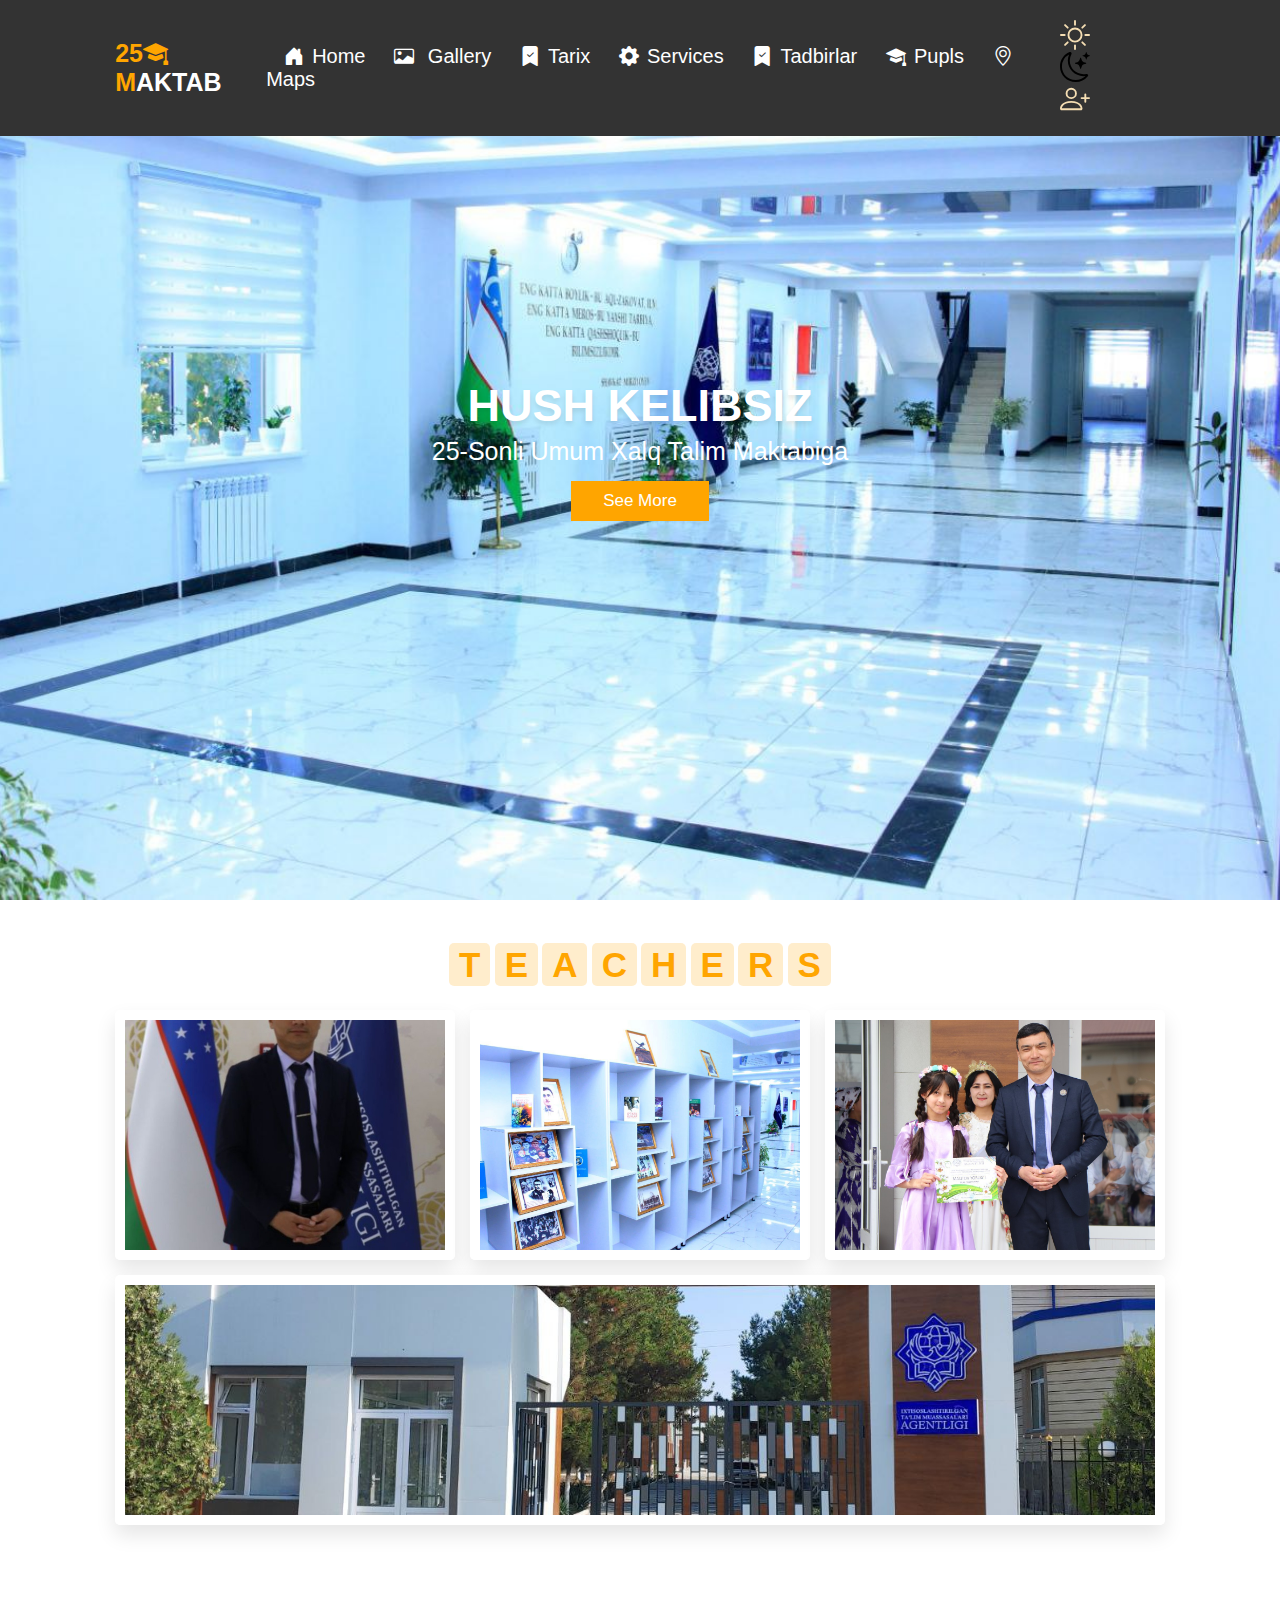
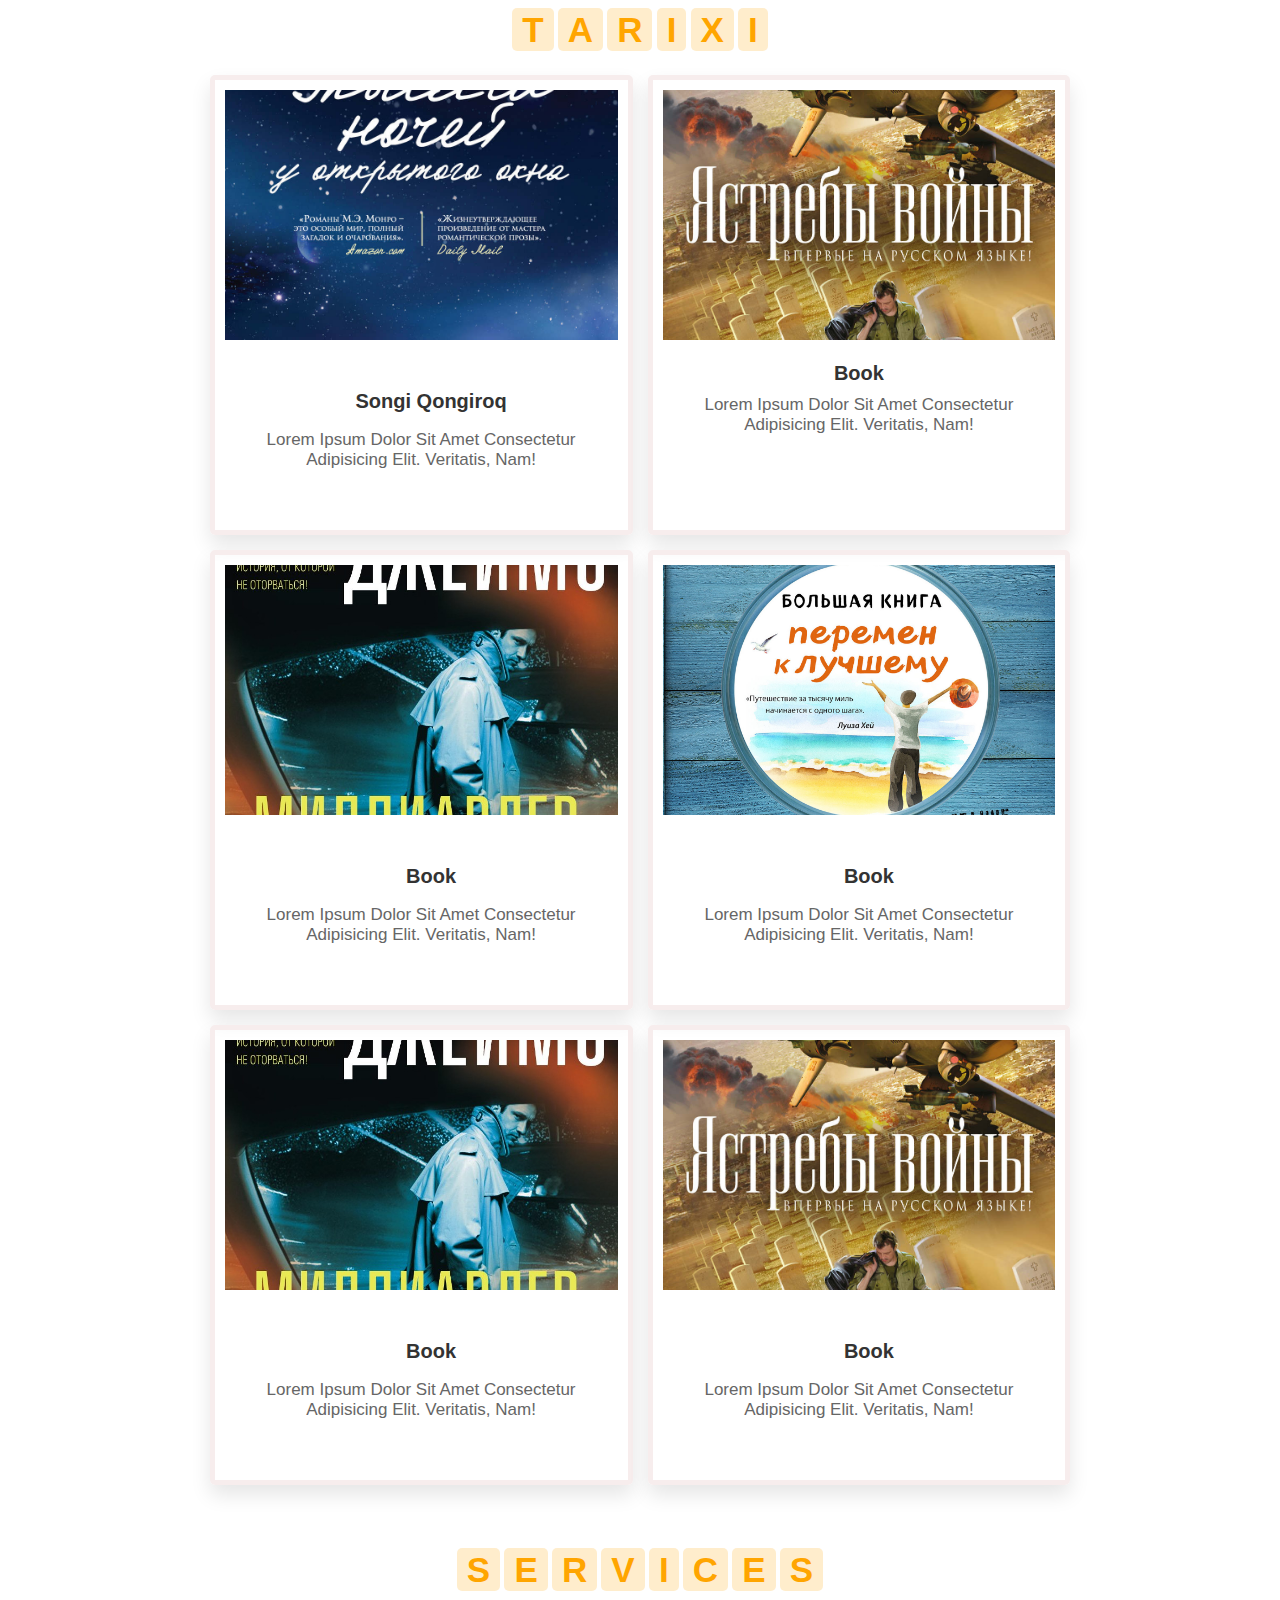
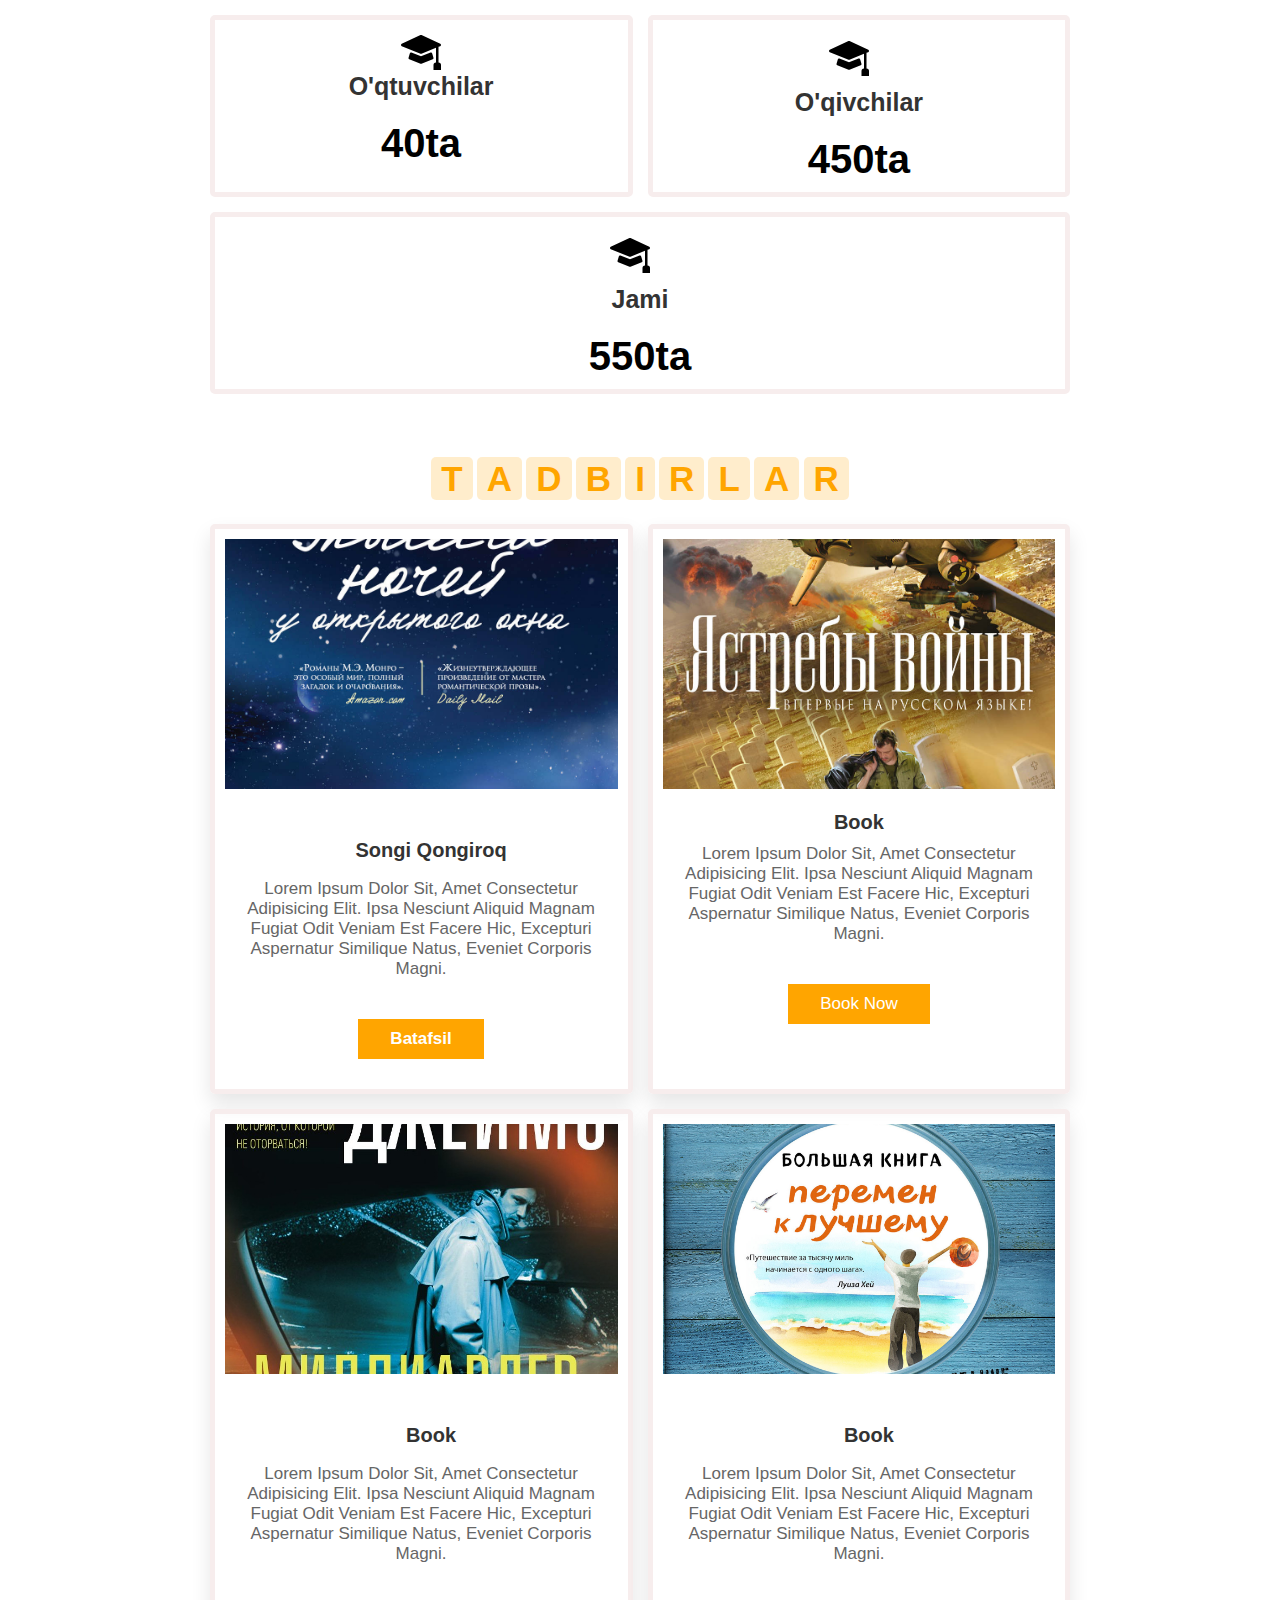
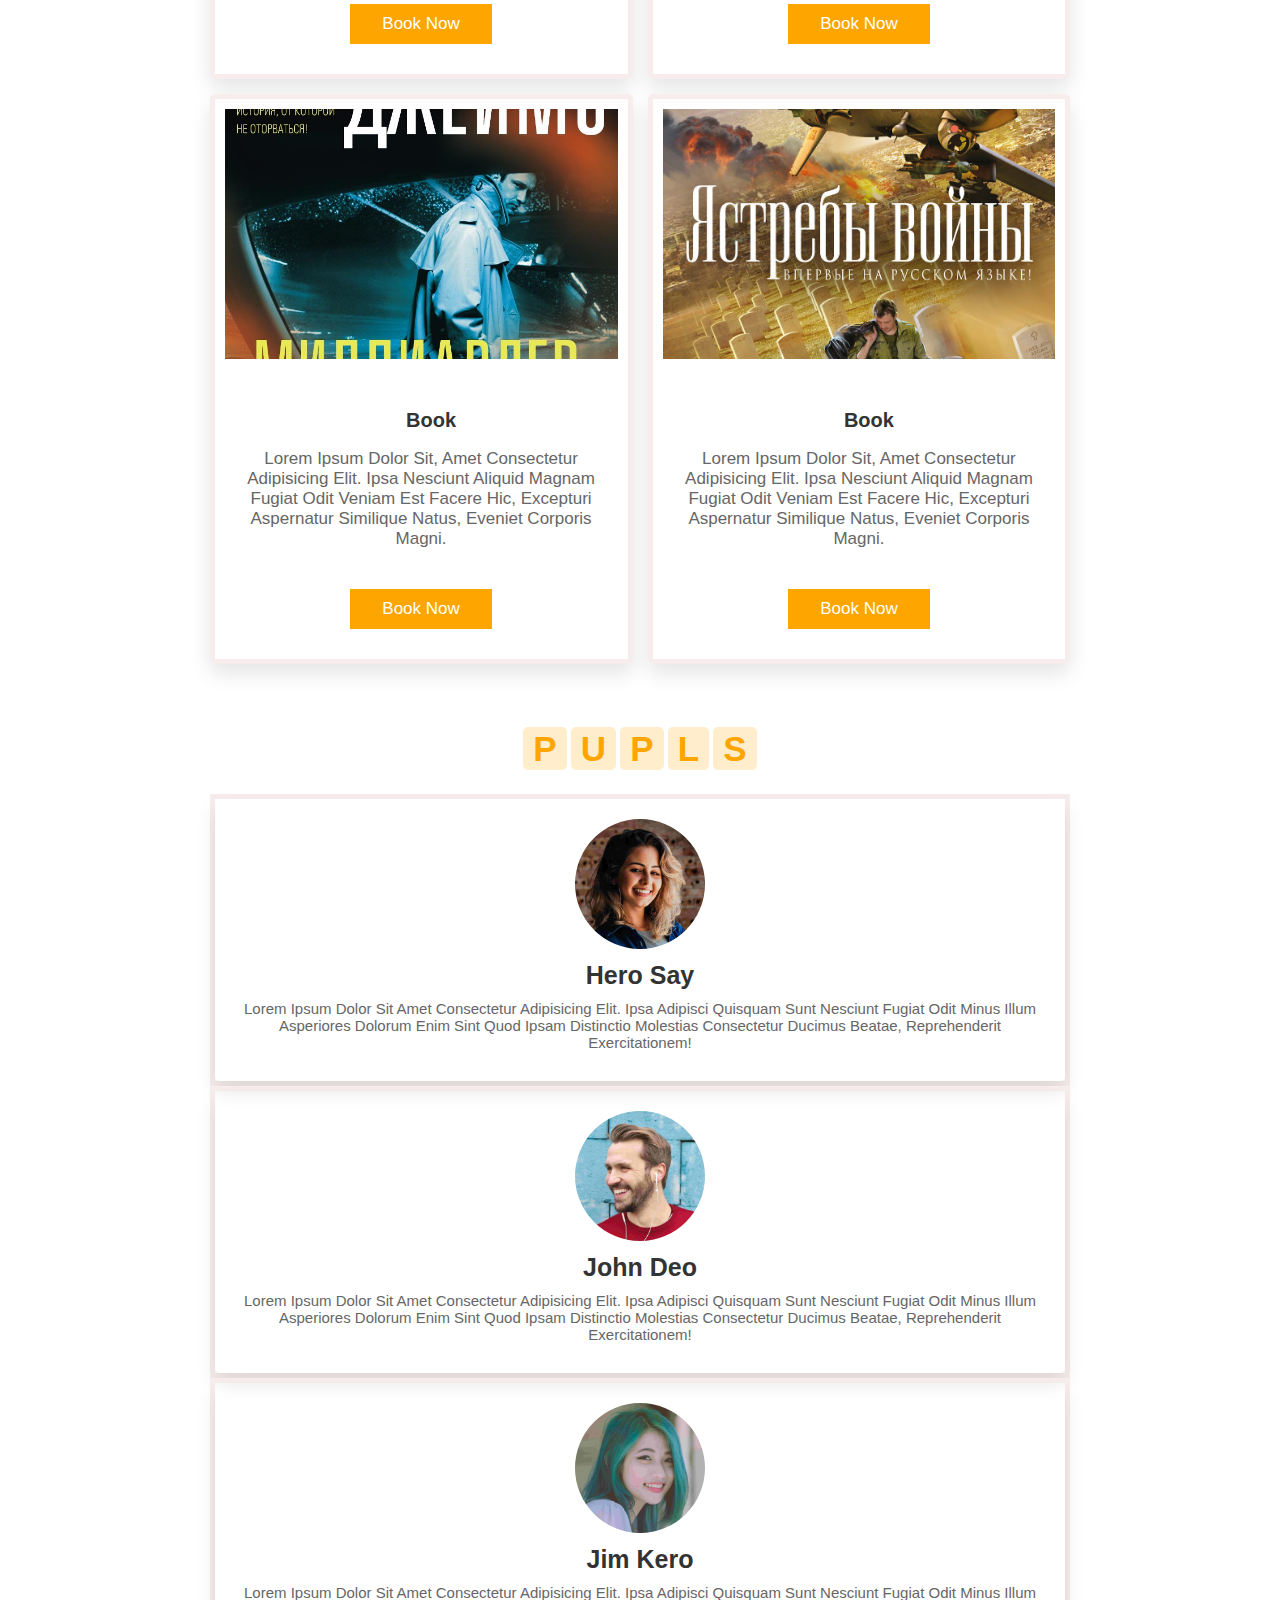
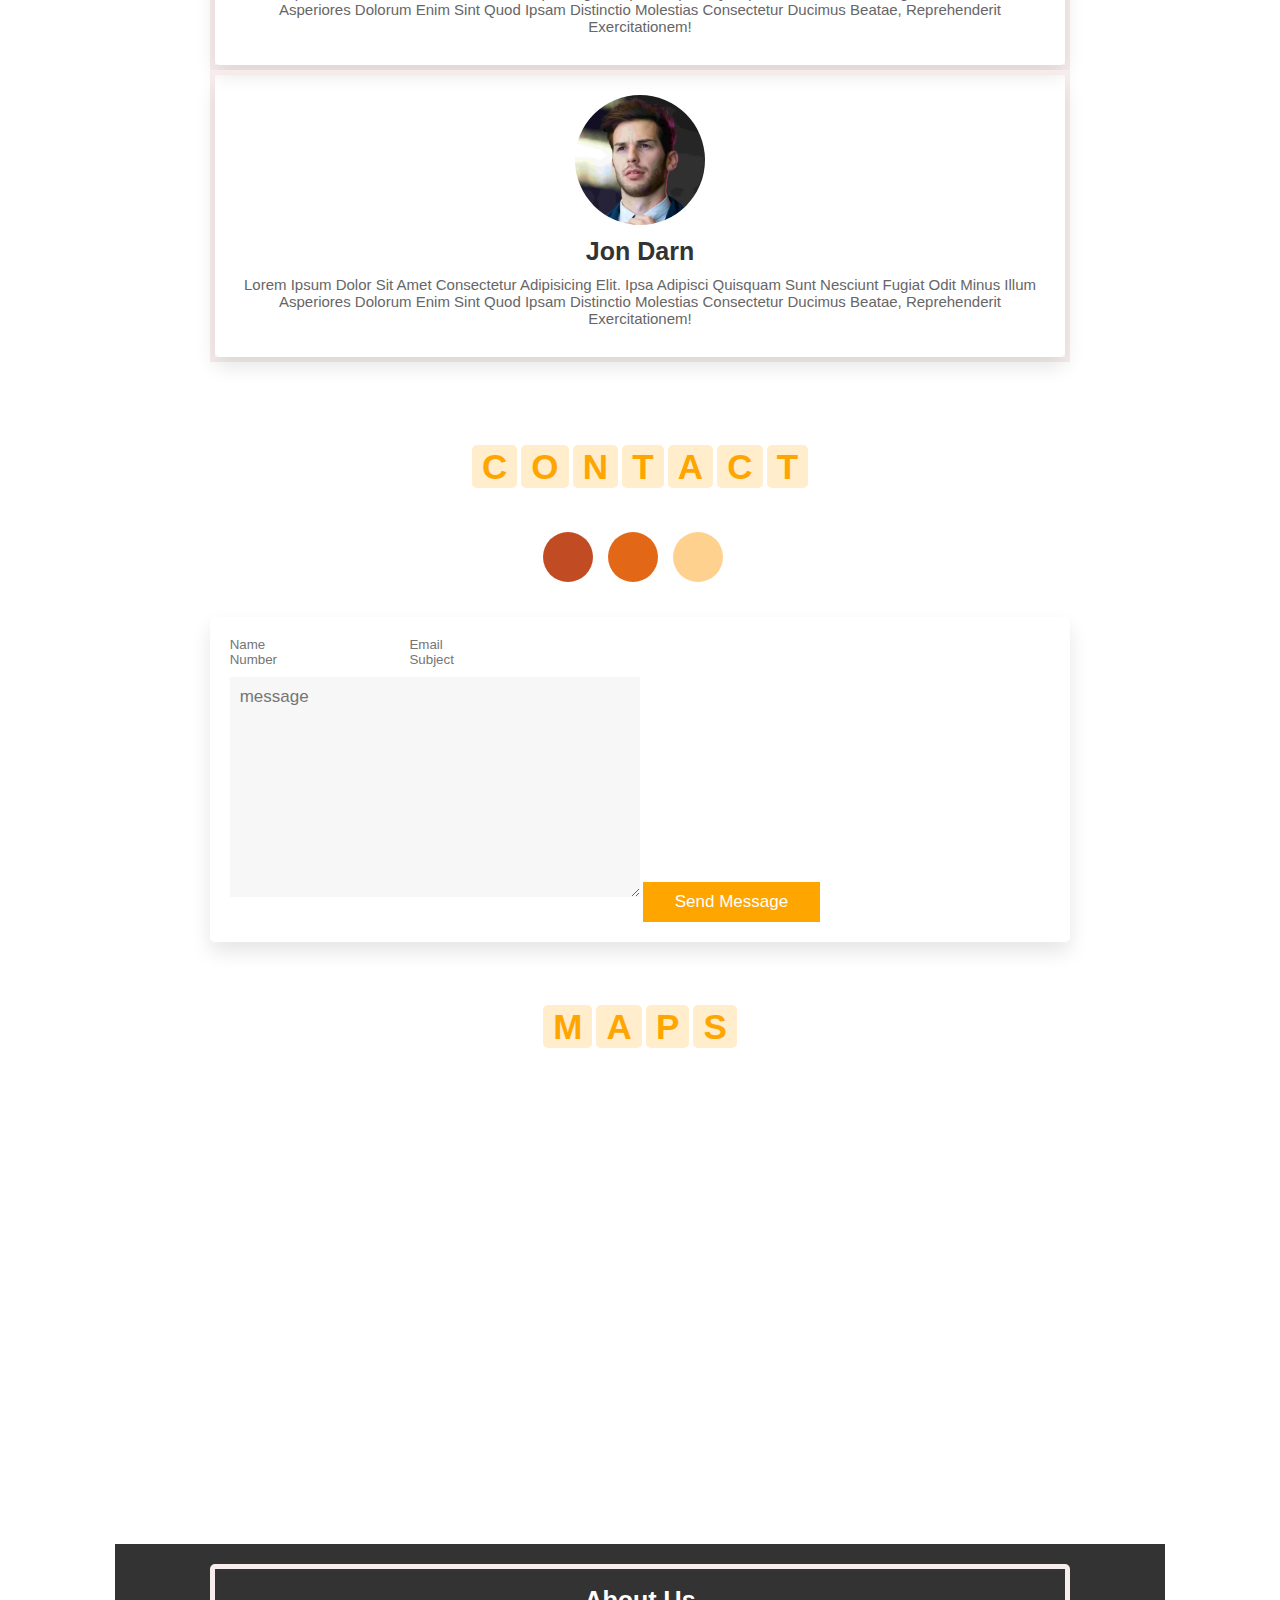
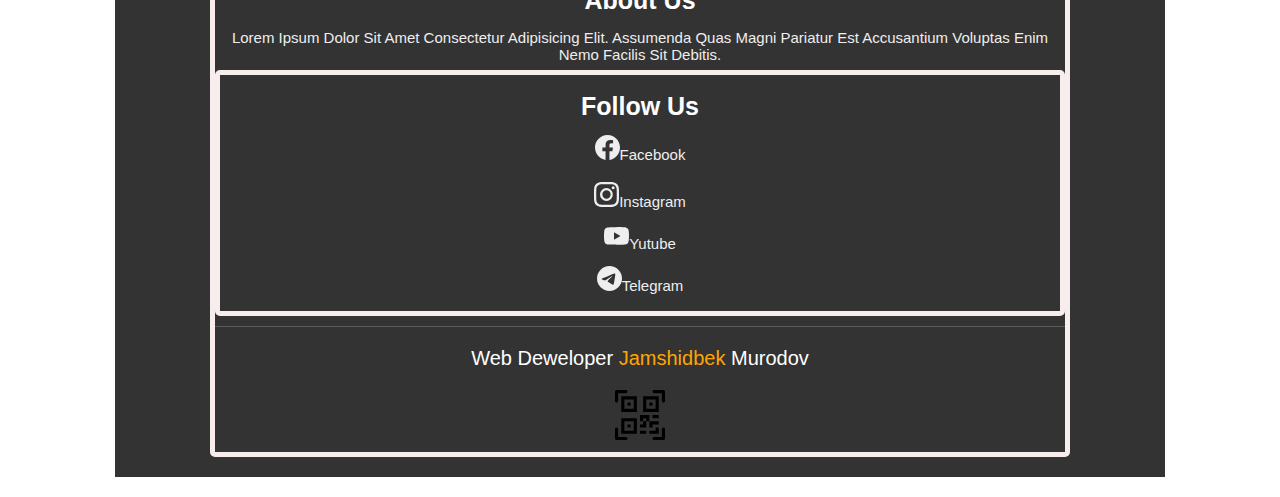
<file: Untitled-1.html>
<!DOCTYPE html>
<html lang="en">
<head>
    <meta charset="UTF-8">
    <link href="images/hello.jpg" rel="shortcut icon">
    <meta name="viewport" content="width=device-width, initial-scale=1.0">
    <title>School</title>
    <link rel="stylesheet" href="https://cdn.jsdelivr.net/npm/bootstrap-icons@1.8.3/font/bootstrap-icons.css">
    <link rel="stylesheet" href="style.css">
</head>

<body>

   <!-----> <header>

        <div id="menu-bar" class="bi bi-list"></div>

        <a href="#" class="logo"><span>25<i class="bi bi-mortarboard-fill"></i>m</span>aktab</a>

        <nav class="navbar">
            <a href="#home"><i class="bi bi-house-door-fill" id="icon1"></i>home</a>
            <a href="#gallery"><i class="bi bi-card-image" id="icon1"> </i>gallery</a>
            <a href="#packagess"><i class="bi bi-bookmark-check-fill" id="icon1"></i>tarix</a>
            <a href="#hiso"><i class="bi bi-gear-fill" id="icon1"></i>services</a>
            <a href="#packages"><i class="bi bi-bookmark-check-fill" id="icon1"></i>tadbirlar</a>
            <a href="#review"><i class="bi bi-mortarboard-fill" id="icon1"></i>Pupls</a>
            <a href="#maps"><i class="bi bi-geo-alt" id="icon1"></i></i>maps</a>
            <a href="#"><img src="images/1.jpg"></a>
        </nav>

        <div class="icons">
            <label class="switch">
				<input type="checkbox" onclick="changeMode()">
                <svg xmlns="http://www.w3.org/2000/svg" width="30" height="30" id="on" fill="currentColor" class="bi bi-brightness-high" viewBox="0 0 16 16">
                    <path d="M8 11a3 3 0 1 1 0-6 3 3 0 0 1 0 6zm0 1a4 4 0 1 0 0-8 4 4 0 0 0 0 8zM8 0a.5.5 0 0 1 .5.5v2a.5.5 0 0 1-1 0v-2A.5.5 0 0 1 8 0zm0 13a.5.5 0 0 1 .5.5v2a.5.5 0 0 1-1 0v-2A.5.5 0 0 1 8 13zm8-5a.5.5 0 0 1-.5.5h-2a.5.5 0 0 1 0-1h2a.5.5 0 0 1 .5.5zM3 8a.5.5 0 0 1-.5.5h-2a.5.5 0 0 1 0-1h2A.5.5 0 0 1 3 8zm10.657-5.657a.5.5 0 0 1 0 .707l-1.414 1.415a.5.5 0 1 1-.707-.708l1.414-1.414a.5.5 0 0 1 .707 0zm-9.193 9.193a.5.5 0 0 1 0 .707L3.05 13.657a.5.5 0 0 1-.707-.707l1.414-1.414a.5.5 0 0 1 .707 0zm9.193 2.121a.5.5 0 0 1-.707 0l-1.414-1.414a.5.5 0 0 1 .707-.707l1.414 1.414a.5.5 0 0 1 0 .707zM4.464 4.465a.5.5 0 0 1-.707 0L2.343 3.05a.5.5 0 1 1 .707-.707l1.414 1.414a.5.5 0 0 1 0 .708z"/>
                  </svg>
                  <svg xmlns="http://www.w3.org/2000/svg" width="30" height="30" id="off" fill="currentColor" class="bi bi-moon-stars" viewBox="0 0 16 16">
                    <path d="M6 .278a.768.768 0 0 1 .08.858 7.208 7.208 0 0 0-.878 3.46c0 4.021 3.278 7.277 7.318 7.277.527 0 1.04-.055 1.533-.16a.787.787 0 0 1 .81.316.733.733 0 0 1-.031.893A8.349 8.349 0 0 1 8.344 16C3.734 16 0 12.286 0 7.71 0 4.266 2.114 1.312 5.124.06A.752.752 0 0 1 6 .278zM4.858 1.311A7.269 7.269 0 0 0 1.025 7.71c0 4.02 3.279 7.276 7.319 7.276a7.316 7.316 0 0 0 5.205-2.162c-.337.042-.68.063-1.029.063-4.61 0-8.343-3.714-8.343-8.29 0-1.167.242-2.278.681-3.286z"/>
                    <path d="M10.794 3.148a.217.217 0 0 1 .412 0l.387 1.162c.173.518.579.924 1.097 1.097l1.162.387a.217.217 0 0 1 0 .412l-1.162.387a1.734 1.734 0 0 0-1.097 1.097l-.387 1.162a.217.217 0 0 1-.412 0l-.387-1.162A1.734 1.734 0 0 0 9.31 6.593l-1.162-.387a.217.217 0 0 1 0-.412l1.162-.387a1.734 1.734 0 0 0 1.097-1.097l.387-1.162zM13.863.099a.145.145 0 0 1 .274 0l.258.774c.115.346.386.617.732.732l.774.258a.145.145 0 0 1 0 .274l-.774.258a1.156 1.156 0 0 0-.732.732l-.258.774a.145.145 0 0 1-.274 0l-.258-.774a1.156 1.156 0 0 0-.732-.732l-.774-.258a.145.145 0 0 1 0-.274l.774-.258c.346-.115.617-.386.732-.732L13.863.1z"/>
                  </svg> 
               <!-- <svg xmlns="http://www.w3.org/2000/svg" width="30" height="30"  class="slider"; fill="currentColor" class="bi bi-person-bounding-box" id="wers" viewBox="0 0 16 16">
                    <path d="M1.5 1a.5.5 0 0 0-.5.5v3a.5.5 0 0 1-1 0v-3A1.5 1.5 0 0 1 1.5 0h3a.5.5 0 0 1 0 1h-3zM11 .5a.5.5 0 0 1 .5-.5h3A1.5 1.5 0 0 1 16 1.5v3a.5.5 0 0 1-1 0v-3a.5.5 0 0 0-.5-.5h-3a.5.5 0 0 1-.5-.5zM.5 11a.5.5 0 0 1 .5.5v3a.5.5 0 0 0 .5.5h3a.5.5 0 0 1 0 1h-3A1.5 1.5 0 0 1 0 14.5v-3a.5.5 0 0 1 .5-.5zm15 0a.5.5 0 0 1 .5.5v3a1.5 1.5 0 0 1-1.5 1.5h-3a.5.5 0 0 1 0-1h3a.5.5 0 0 0 .5-.5v-3a.5.5 0 0 1 .5-.5z"/>
                    <path d="M3 14s-1 0-1-1 1-4 6-4 6 3 6 4-1 1-1 1H3zm8-9a3 3 0 1 1-6 0 3 3 0 0 1 6 0z"/>
                  </svg>-->
			</label>    
            <i class="fas fa-search" id="search-btn"></i> 
            <svg xmlns="http://www.w3.org/2000/svg" width="30" height="30" id="login-btn" fill="currentColor" class="bi bi-person-plus" viewBox="0 0 16 16">
                <path d="M6 8a3 3 0 1 0 0-6 3 3 0 0 0 0 6zm2-3a2 2 0 1 1-4 0 2 2 0 0 1 4 0zm4 8c0 1-1 1-1 1H1s-1 0-1-1 1-4 6-4 6 3 6 4zm-1-.004c-.001-.246-.154-.986-.832-1.664C9.516 10.68 8.289 10 6 10c-2.29 0-3.516.68-4.168 1.332-.678.678-.83 1.418-.832 1.664h10z"/>
                <path fill-rule="evenodd" d="M13.5 5a.5.5 0 0 1 .5.5V7h1.5a.5.5 0 0 1 0 1H14v1.5a.5.5 0 0 1-1 0V8h-1.5a.5.5 0 0 1 0-1H13V5.5a.5.5 0 0 1 .5-.5z"/>
              </svg>



        </div>
    


        
    </header>
    
    <!-- header section ends -->
    
    <!-- login form container  -->
    
    <div class="login-form-container">
    
        <svg xmlns="http://www.w3.org/2000/svg" width="30" height="30" id="form-close" fill="currentColor" class="bi bi-box-arrow-in-right" viewBox="0 0 16 16">
            <path fill-rule="evenodd" d="M6 3.5a.5.5 0 0 1 .5-.5h8a.5.5 0 0 1 .5.5v9a.5.5 0 0 1-.5.5h-8a.5.5 0 0 1-.5-.5v-2a.5.5 0 0 0-1 0v2A1.5 1.5 0 0 0 6.5 14h8a1.5 1.5 0 0 0 1.5-1.5v-9A1.5 1.5 0 0 0 14.5 2h-8A1.5 1.5 0 0 0 5 3.5v2a.5.5 0 0 0 1 0v-2z"/>
            <path fill-rule="evenodd" d="M11.854 8.354a.5.5 0 0 0 0-.708l-3-3a.5.5 0 1 0-.708.708L10.293 7.5H1.5a.5.5 0 0 0 0 1h8.793l-2.147 2.146a.5.5 0 0 0 .708.708l3-3z"/>
          </svg>
        <section>
            <div class="forma"> 
        <form action="">
            <h3>login</h3>

            <div class="form_block">
                <svg xmlns="http://www.w3.org/2000/svg" width="30" height="30" margin-top="15" fill="currentColor" class="bi bi-person-bounding-box" id="wers" viewBox="0 0 16 16">
                    <path d="M1.5 1a.5.5 0 0 0-.5.5v3a.5.5 0 0 1-1 0v-3A1.5 1.5 0 0 1 1.5 0h3a.5.5 0 0 1 0 1h-3zM11 .5a.5.5 0 0 1 .5-.5h3A1.5 1.5 0 0 1 16 1.5v3a.5.5 0 0 1-1 0v-3a.5.5 0 0 0-.5-.5h-3a.5.5 0 0 1-.5-.5zM.5 11a.5.5 0 0 1 .5.5v3a.5.5 0 0 0 .5.5h3a.5.5 0 0 1 0 1h-3A1.5 1.5 0 0 1 0 14.5v-3a.5.5 0 0 1 .5-.5zm15 0a.5.5 0 0 1 .5.5v3a1.5 1.5 0 0 1-1.5 1.5h-3a.5.5 0 0 1 0-1h3a.5.5 0 0 0 .5-.5v-3a.5.5 0 0 1 .5-.5z"/>
                    <path d="M3 14s-1 0-1-1 1-4 6-4 6 3 6 4-1 1-1 1H3zm8-9a3 3 0 1 1-6 0 3 3 0 0 1 6 0z"/>
                  </svg>
                <input type="text" id="fio" class="box" placeholder="enter your email">
            </div>
            <div class="form_block">
                <svg xmlns="http://www.w3.org/2000/svg" width="30" height="30" fill="currentColor" class="bi bi-envelope-fill" id="wers" viewBox="0 0 16 16">
                    <path d="M.05 3.555A2 2 0 0 1 2 2h12a2 2 0 0 1 1.95 1.555L8 8.414.05 3.555ZM0 4.697v7.104l5.803-3.558L0 4.697ZM6.761 8.83l-6.57 4.027A2 2 0 0 0 2 14h12a2 2 0 0 0 1.808-1.144l-6.57-4.027L8 9.586l-1.239-.757Zm3.436-.586L16 11.801V4.697l-5.803 3.546Z"/>
                  </svg>
                <input type="text" id="email" class="box" placeholder="enter your email">
            </div>
            <div class="form_block">
                <input type="password" id="par1" class="box" placeholder="enter your email">
                <i class="bi bi-eye-fill" id="on"></i>
                <i class="bi bi-eye-slash-fill" id="off"></i> 
            </div>
            <div class="form_block">
                <input type="password" id="par2" class="box" placeholder="enter your email">
                <i class="bi bi-eye-fill" id="on"></i>
                <i class="bi bi-eye-slash-fill" id="off"></i> 
            </div>
            <div class="form_block">
                <input type="button" value="Ro'yxatdan o'tish" id="sub">
            </div>

            <!--
            <input type="email" class="box" placeholder="enter your email">
            <input type="password" class="box" placeholder="enter your password">
            <input type="submit" value="login now" class="btn">
            <input type="checkbox" id="remember">
            <label for="remember">remember me</label>
            <p>forget password? <a href="#">click here</a></p>
            <p>don't have and account? <a href="#">register now</a></p>-->
        </form>
    
    </div>
</div>
        </section>

<section class="home" id="home">
    
        <div class="content">
            <h3>hush kelibsiz </h3>
            <p>25-sonli umum xalq talim maktabiga</p>
            <a href="#" class="btn">See more</a>
        </div>
        <div class="controls">
            <div class="block_img"><img src="images/g-1.jpg"></div>
            <div class="block_img"><img src="images/g-2.jpg"></div>
            <div class="block_img"><img src="images/g-3.jpg"></div>
            <div class="block_img"><img src="images/g-4.jpg"></div>
            <div class="block_img"><img src="images/g-5.jpg"></div>
            <div class="block_img"><img src="images/g-6.jpg"></div>
            <div class="block_img"><img src="images/g-7.jpg"></div>
        </div>
       
    </section>

<style>/*
    .heat svg{
        
        position: fixed;
    }*/
   .heat {
      display: flex;
      justify-content: end;
   }
</style>
    <section class="gallery" id="gallery">

        <h2 class="heading">
            <span>T</span>
            <span>e</span>
            <span>a</span>
            <span>c</span>
            <span>h</span>
            <span>e</span>
            <span>r</span>
            <span>s</span>
        </h2>

        <div class="box-container">

            <div class="box">
                <img src="images/d1.jpg" alt="">
                <div class="content">
                    <h3>Nodirjon G'aniyev</h3>
                    <p>  CHUST TUMAN XTBga QARASHLI 25-SONLI MAKTAB DIREKTORI
                    </p>
                    <a href="#" class="btn">see more</a>
                </div>
            </div>
            <div class="box">
                <img src="images/g-2.jpg" alt="">
                <div class="content">
                    <h3>Teachers</h3>
                    <p>Lorem ipsum dolor sit amet consectetur adipisicing elit. Ducimus, tenetur.</p>
                    <a href="#" class="btn">see more</a>
                </div>
            </div>
            <div class="box">
                <img src="images/g-3.jpg" alt="">
                <div class="content">
                    <h3>Teachers</h3>
                    <p>Lorem ipsum dolor sit amet consectetur adipisicing elit. Ducimus, tenetur.</p>
                    <a href="#" class="btn">see more</a>
                </div>
            </div>
            <div class="box">
                <img src="images/g-4.jpg" alt="">
                <div class="content">
                    <h3>Teachers</h3>
                    <p>Lorem ipsum dolor sit amet consectetur adipisicing elit. Ducimus, tenetur.</p>
                    <a href="#" class="btn">see more</a>
                </div>
            </div>
           

        </div>

    </section>
    <section class="services" id="services">

<style>

</style>










        <section class="packages" id="packagess">

            <h2 class="heading">
                <span>T</span>
                <span>a</span>
                <span>r</span>
                <span>i</span>
                <span>x</span>
                <span>i</span>
            </h2>
    
            <div class="box-container">
    
                <div class="box">
                    <img src="images/k-1.jpg" alt="">
                    <div class="content">
                        <h3> <i class="fas fa-map-marker-alt"></i>Songi  qongiroq</h3>
                        <p>Lorem ipsum dolor sit amet consectetur adipisicing elit. Veritatis, nam!</p>
                        <div class="stars">
                            <i class="fas fa-star"></i>
                            <i class="fas fa-star"></i>
                            <i class="fas fa-star"></i>
                            <i class="fas fa-star"></i>
                            <i class="far fa-star"></i>
                        </div>
                    </div>
                </div>
    
                <div class="box">
                    <img src="images/k-2.jpg" alt="">
                    <div class="content">
                        <h3>Book </h3>
                        <p>Lorem ipsum dolor sit amet consectetur adipisicing elit. Veritatis, nam!</p>
                        <div class="stars">
                            <i class="fas fa-star"></i>
                            <i class="fas fa-star"></i>
                            <i class="fas fa-star"></i>
                            <i class="fas fa-star"></i>
                            <i class="far fa-star"></i>
                        </div>
                    </div>
                </div>
    
                <div class="box">
                    <img src="images/k-3.jpg" alt="">
                    <div class="content">
                        <h3> <i class="fas fa-map-marker-alt"></i> Book </h3>
                        <p>Lorem ipsum dolor sit amet consectetur adipisicing elit. Veritatis, nam!</p>
                        <div class="stars">
                            <i class="fas fa-star"></i>
                            <i class="fas fa-star"></i>
                            <i class="fas fa-star"></i>
                            <i class="fas fa-star"></i>
                            <i class="far fa-star"></i>
                        </div>
                    </div>
                </div>
    
                <div class="box">
                    <img src="images/k-5.jpg" alt="">
                    <div class="content">
                        <h3> <i class="fas fa-map-marker-alt"></i> Book </h3>
                        <p>Lorem ipsum dolor sit amet consectetur adipisicing elit. Veritatis, nam!</p>
                        <div class="stars">
                            <i class="fas fa-star"></i>
                            <i class="fas fa-star"></i>
                            <i class="fas fa-star"></i>
                            <i class="fas fa-star"></i>
                            <i class="far fa-star"></i>
                        </div>
                    </div>
                </div>
    
                <div class="box">
                    <img src="images/k-3.jpg" alt="">
                    <div class="content">
                        <h3> <i class="fas fa-map-marker-alt"></i> Book </h3>
                        <p>Lorem ipsum dolor sit amet consectetur adipisicing elit. Veritatis, nam!</p>
                        <div class="stars">
                            <i class="fas fa-star"></i>
                            <i class="fas fa-star"></i>
                            <i class="fas fa-star"></i>
                            <i class="fas fa-star"></i>
                            <i class="far fa-star"></i>
                        </div>
                    </div>
                </div>
    
              
                <div class="box">
                    <img src="images/k-2.jpg" alt="">
                    <div class="content">
                        <h3> <i class="fas fa-map-marker-alt"></i> Book </h3>
                        <p>Lorem ipsum dolor sit amet consectetur adipisicing elit. Veritatis, nam!</p>
                        <div class="stars">
                            <i class="fas fa-star"></i>
                            <i class="fas fa-star"></i>
                            <i class="fas fa-star"></i>
                            <i class="fas fa-star"></i>
                            <i class="far fa-star"></i>
                        </div>

                    </div>
                </div>
    
     
    
            </div>
    
        </section>









        <section class="services" id="hiso">
        <h2 class="heading">
            <span>s</span>
            <span>e</span>
            <span>r</span>
            <span>v</span>
            <span>i</span>
            <span>c</span>
            <span>e</span>
            <span>s</span>
        </h2>

        <div class="box-container">

            <div class="box">
                <svg xmlns="http://www.w3.org/2000/svg" width="40" height="40" fill="currentColor" class="bi bi-mortarboard-fill" viewBox="0 0 16 16">
                    <path d="M8.211 2.047a.5.5 0 0 0-.422 0l-7.5 3.5a.5.5 0 0 0 .025.917l7.5 3a.5.5 0 0 0 .372 0L14 7.14V13a1 1 0 0 0-1 1v2h3v-2a1 1 0 0 0-1-1V6.739l.686-.275a.5.5 0 0 0 .025-.917l-7.5-3.5Z"/>
                    <path d="M4.176 9.032a.5.5 0 0 0-.656.327l-.5 1.7a.5.5 0 0 0 .294.605l4.5 1.8a.5.5 0 0 0 .372 0l4.5-1.8a.5.5 0 0 0 .294-.605l-.5-1.7a.5.5 0 0 0-.656-.327L8 10.466 4.176 9.032Z"/>
                  </svg>
                <h3>o'qtuvchilar</h3>
                <h1 id="sa12">40ta</h1>
                <style>
                    #sa12{
                        font-size: 40px;
                        margin-top: 20px;
                    }
                </style>
            </div>
            <div class="box"><svg xmlns="http://www.w3.org/2000/svg" width="40" height="40" fill="currentColor" class="bi bi-mortarboard-fill" viewBox="0 0 16 16">
                <path d="M8.211 2.047a.5.5 0 0 0-.422 0l-7.5 3.5a.5.5 0 0 0 .025.917l7.5 3a.5.5 0 0 0 .372 0L14 7.14V13a1 1 0 0 0-1 1v2h3v-2a1 1 0 0 0-1-1V6.739l.686-.275a.5.5 0 0 0 .025-.917l-7.5-3.5Z"/>
                <path d="M4.176 9.032a.5.5 0 0 0-.656.327l-.5 1.7a.5.5 0 0 0 .294.605l4.5 1.8a.5.5 0 0 0 .372 0l4.5-1.8a.5.5 0 0 0 .294-.605l-.5-1.7a.5.5 0 0 0-.656-.327L8 10.466 4.176 9.032Z"/>
              </svg>
                <i class="fas fa-utensils"></i>
                <h3>o'qivchilar</h3>
                <h1 id="sa12">450ta</h1>
            </div>
            <div class="box" id="xxl"><svg xmlns="http://www.w3.org/2000/svg" width="40" height="40" fill="currentColor" class="bi bi-mortarboard-fill" viewBox="0 0 16 16">
                <path d="M8.211 2.047a.5.5 0 0 0-.422 0l-7.5 3.5a.5.5 0 0 0 .025.917l7.5 3a.5.5 0 0 0 .372 0L14 7.14V13a1 1 0 0 0-1 1v2h3v-2a1 1 0 0 0-1-1V6.739l.686-.275a.5.5 0 0 0 .025-.917l-7.5-3.5Z"/>
                <path d="M4.176 9.032a.5.5 0 0 0-.656.327l-.5 1.7a.5.5 0 0 0 .294.605l4.5 1.8a.5.5 0 0 0 .372 0l4.5-1.8a.5.5 0 0 0 .294-.605l-.5-1.7a.5.5 0 0 0-.656-.327L8 10.466 4.176 9.032Z"/>
              </svg>
                <i class="fas fa-bullhorn"></i>
                <h3>Jami</h3>
                <h1 id="sa12">550ta</h1>
            </div>


        </div>

    </section>




    <section class="packages" id="packages">

        <h2 class="heading">
            <span>T</span>
            <span>a</span>
            <span>d</span>
            <span>b</span>
            <span>i</span>
            <span>r</span>
            <span>l</span>
            <span>a</span>
            <span>r</span>
        </h2>

        <div class="box-container">

            <div class="box">
                <img src="images/k-1.jpg" alt="">
                <div class="content">
                    <h3> <i class="fas fa-map-marker-alt"></i>Songi  qongiroq</h3>
                    <p>            Lorem ipsum dolor sit, amet consectetur adipisicing elit. Ipsa nesciunt aliquid magnam fugiat odit veniam est facere hic, excepturi aspernatur similique natus, eveniet corporis magni.</p>
                    <div class="stars">
                        <i class="fas fa-star"></i>
                        <i class="fas fa-star"></i>
                        <i class="fas fa-star"></i>
                        <i class="fas fa-star"></i>
                        <i class="far fa-star"></i>
                    </div>
                    <h1 href="#" class="btn">batafsil</h1>
                </div>
            </div>

            <div class="box">
                <img src="images/k-2.jpg" alt="">
                <div class="content">
                    <h3>Book </h3>
                    <p>            Lorem ipsum dolor sit, amet consectetur adipisicing elit. Ipsa nesciunt aliquid magnam fugiat odit veniam est facere hic, excepturi aspernatur similique natus, eveniet corporis magni.</p>
                    <div class="stars">
                        <i class="fas fa-star"></i>
                        <i class="fas fa-star"></i>
                        <i class="fas fa-star"></i>
                        <i class="fas fa-star"></i>
                        <i class="far fa-star"></i>
                    </div>
                    <a href="#" class="btn">book now</a>
                </div>
            </div>

            <div class="box">
                <img src="images/k-3.jpg" alt="">
                <div class="content">
                    <h3> <i class="fas fa-map-marker-alt"></i> Book </h3>
                    <p>            Lorem ipsum dolor sit, amet consectetur adipisicing elit. Ipsa nesciunt aliquid magnam fugiat odit veniam est facere hic, excepturi aspernatur similique natus, eveniet corporis magni.</p>
                    <div class="stars">
                        <i class="fas fa-star"></i>
                        <i class="fas fa-star"></i>
                        <i class="fas fa-star"></i>
                        <i class="fas fa-star"></i>
                        <i class="far fa-star"></i>
                    </div>
                    <a href="#" class="btn">book now</a>
                </div>
            </div>

            <div class="box">
                <img src="images/k-5.jpg" alt="">
                <div class="content">
                    <h3> <i class="fas fa-map-marker-alt"></i> Book </h3>
                    <p>            Lorem ipsum dolor sit, amet consectetur adipisicing elit. Ipsa nesciunt aliquid magnam fugiat odit veniam est facere hic, excepturi aspernatur similique natus, eveniet corporis magni.</p>
                    <div class="stars">
                        <i class="fas fa-star"></i>
                        <i class="fas fa-star"></i>
                        <i class="fas fa-star"></i>
                        <i class="fas fa-star"></i>
                        <i class="far fa-star"></i>
                    </div>
                    <a href="#" class="btn">book now</a>
                </div>
            </div>

            <div class="box">
                <img src="images/k-3.jpg" alt="">
                <div class="content">
                    <h3> <i class="fas fa-map-marker-alt"></i> Book </h3>
                    <p>            Lorem ipsum dolor sit, amet consectetur adipisicing elit. Ipsa nesciunt aliquid magnam fugiat odit veniam est facere hic, excepturi aspernatur similique natus, eveniet corporis magni.</p>
                    <div class="stars">
                        <i class="fas fa-star"></i>
                        <i class="fas fa-star"></i>
                        <i class="fas fa-star"></i>
                        <i class="fas fa-star"></i>
                        <i class="far fa-star"></i>
                    </div>
                    <a href="#" class="btn">book now</a>
                </div>
            </div>

          
            <div class="box">
                <img src="images/k-2.jpg" alt="">
                <div class="content">
                    <h3> <i class="fas fa-map-marker-alt"></i> Book </h3>
                    <p>            Lorem ipsum dolor sit, amet consectetur adipisicing elit. Ipsa nesciunt aliquid magnam fugiat odit veniam est facere hic, excepturi aspernatur similique natus, eveniet corporis magni.</p>
                    <div class="stars">
                        <i class="fas fa-star"></i>
                        <i class="fas fa-star"></i>
                        <i class="fas fa-star"></i>
                        <i class="fas fa-star"></i>
                        <i class="far fa-star"></i>
                    </div>
                    <a href="#" class="btn">book now</a>
                </div>
            </div>
        </div>

    </section>


    <section class="review" id="review">

        <h2 class="heading">
            <span>p</span>
            <span>u</span>
            <span>p</span>
            <span>l</span>
            <span>s</span>
        </h2>

        <div class="swiper-container review-slider">

            <div class="swiper-wrapper">

                <div class="swiper-slide">
                    <div class="box">
                        <img src="images/pic1.png" alt="">
                        <h3>hero say</h3>
                        <p>Lorem ipsum dolor sit amet consectetur adipisicing elit. Ipsa adipisci quisquam sunt nesciunt fugiat odit minus illum asperiores dolorum enim sint quod ipsam distinctio molestias consectetur ducimus beatae, reprehenderit exercitationem!</p>
                        <div class="stars">
                            <i class="fas fa-star"></i>
                            <i class="fas fa-star"></i>
                            <i class="fas fa-star"></i>
                            <i class="fas fa-star"></i>
                            <i class="far fa-star"></i>
                        </div>
                    </div>
                </div>
                <div class="swiper-slide">
                    <div class="box">
                        <img src="images/pic2.png" alt="">
                        <h3>john deo</h3>
                        <p>Lorem ipsum dolor sit amet consectetur adipisicing elit. Ipsa adipisci quisquam sunt nesciunt fugiat odit minus illum asperiores dolorum enim sint quod ipsam distinctio molestias consectetur ducimus beatae, reprehenderit exercitationem!</p>
                        <div class="stars">
                            <i class="fas fa-star"></i>
                            <i class="fas fa-star"></i>
                            <i class="fas fa-star"></i>
                            <i class="fas fa-star"></i>
                            <i class="far fa-star"></i>
                        </div>
                    </div>
                </div>
                <div class="swiper-slide">
                    <div class="box">
                        <img src="images/pic3.png" alt="">
                        <h3>jim kero</h3>
                        <p>Lorem ipsum dolor sit amet consectetur adipisicing elit. Ipsa adipisci quisquam sunt nesciunt fugiat odit minus illum asperiores dolorum enim sint quod ipsam distinctio molestias consectetur ducimus beatae, reprehenderit exercitationem!</p>
                        <div class="stars">
                            <i class="fas fa-star"></i>
                            <i class="fas fa-star"></i>
                            <i class="fas fa-star"></i>
                            <i class="fas fa-star"></i>
                            <i class="far fa-star"></i>
                        </div>
                    </div>
                </div>
                <div class="swiper-slide">
                    <div class="box">
                        <img src="images/pic4.png" alt="">
                        <h3>jon darn</h3>
                        <p>Lorem ipsum dolor sit amet consectetur adipisicing elit. Ipsa adipisci quisquam sunt nesciunt fugiat odit minus illum asperiores dolorum enim sint quod ipsam distinctio molestias consectetur ducimus beatae, reprehenderit exercitationem!</p>
                        <div class="stars">
                            <i class="fas fa-star"></i>
                            <i class="fas fa-star"></i>
                            <i class="fas fa-star"></i>
                            <i class="fas fa-star"></i>
                            <i class="far fa-star"></i>
                        </div>
                    </div>
                </div>

            </div>

        </div>

    </section>

    <section class="contact" id="contact">

        <h2 class="heading">
            <span>c</span>
            <span>o</span>
            <span>n</span>
            <span>t</span>
            <span>a</span>
            <span>c</span>
            <span>t</span>
        </h2>

        <div class="row">

            <!---OZgartir-->
            <div class="image">
                <div class="container">
                    <div class="circle"></div>
                    <div class="circle"></div>
                    <div class="circle"></div>
                  </div>

            </div>

            <form action="">
                <div class="inputBox">
                    <input type="text" placeholder="name">
                    <input type="email" placeholder="email">
                </div>
                <div class="inputBox">
                    <input type="number" placeholder="number">
                    <input type="text" placeholder="subject">
                </div>
                <textarea placeholder="message" name="" id="" cols="30" rows="10"></textarea>
                <input type="submit" class="btn" value="send message">
            </form>

        </div>

    </section>
    <section class="brand-container">

        <div class="swiper-container brand-slider">
            <h2 class="heading" id="maps">
                <span>M</span>
                <span>a</span>
                <span>p</span>
                <span>s</span>

            </h2>
            <div class="swiper-wrapper">
               
                <iframe src="https://www.google.com/maps/embed?pb=!1m14!1m8!1m3!1d3011.894876049929!2d71.2573825!3d40.9837827!3m2!1i1024!2i768!4f13.1!3m3!1m2!1s0x38bb2bec64bd0579%3A0x7afe3efe94ae08d0!2s25-maktab!5e0!3m2!1sru!2s!4v1654748564140!5m2!1sru!2s" width="600" height="450" style="border:0;" allowfullscreen="" loading="lazy" referrerpolicy="no-referrer-when-downgrade" id="salo00"></iframe>
                
            </div>
        </div>

    </section>

    <section class="footer">

        <div class="box-container">

            <div class="box">
                <h3>about us</h3>
                <p>Lorem ipsum dolor sit amet consectetur adipisicing elit. Assumenda quas magni pariatur est accusantium voluptas enim nemo facilis sit debitis.</p>


                <div class="box">
                    <h3>follow us</h3>
                    <a href="https://www.facebook.com/groups/263951668869795"><svg xmlns="http://www.w3.org/2000/svg" width="25" height="25" fill="currentColor" class="bi bi-facebook" viewBox="0 0 16 16">
                        <path d="M16 8.049c0-4.446-3.582-8.05-8-8.05C3.58 0-.002 3.603-.002 8.05c0 4.017 2.926 7.347 6.75 7.951v-5.625h-2.03V8.05H6.75V6.275c0-2.017 1.195-3.131 3.022-3.131.876 0 1.791.157 1.791.157v1.98h-1.009c-.993 0-1.303.621-1.303 1.258v1.51h2.218l-.354 2.326H9.25V16c3.824-.604 6.75-3.934 6.75-7.951z"/>
                      </svg>facebook</a>
                    <a href="#"  id="malo"><svg xmlns="http://www.w3.org/2000/svg" width="25" height="25" fill="currentColor" class="bi bi-instagram" viewBox="0 0 16 16">
                        <path d="M8 0C5.829 0 5.556.01 4.703.048 3.85.088 3.269.222 2.76.42a3.917 3.917 0 0 0-1.417.923A3.927 3.927 0 0 0 .42 2.76C.222 3.268.087 3.85.048 4.7.01 5.555 0 5.827 0 8.001c0 2.172.01 2.444.048 3.297.04.852.174 1.433.372 1.942.205.526.478.972.923 1.417.444.445.89.719 1.416.923.51.198 1.09.333 1.942.372C5.555 15.99 5.827 16 8 16s2.444-.01 3.298-.048c.851-.04 1.434-.174 1.943-.372a3.916 3.916 0 0 0 1.416-.923c.445-.445.718-.891.923-1.417.197-.509.332-1.09.372-1.942C15.99 10.445 16 10.173 16 8s-.01-2.445-.048-3.299c-.04-.851-.175-1.433-.372-1.941a3.926 3.926 0 0 0-.923-1.417A3.911 3.911 0 0 0 13.24.42c-.51-.198-1.092-.333-1.943-.372C10.443.01 10.172 0 7.998 0h.003zm-.717 1.442h.718c2.136 0 2.389.007 3.232.046.78.035 1.204.166 1.486.275.373.145.64.319.92.599.28.28.453.546.598.92.11.281.24.705.275 1.485.039.843.047 1.096.047 3.231s-.008 2.389-.047 3.232c-.035.78-.166 1.203-.275 1.485a2.47 2.47 0 0 1-.599.919c-.28.28-.546.453-.92.598-.28.11-.704.24-1.485.276-.843.038-1.096.047-3.232.047s-2.39-.009-3.233-.047c-.78-.036-1.203-.166-1.485-.276a2.478 2.478 0 0 1-.92-.598 2.48 2.48 0 0 1-.6-.92c-.109-.281-.24-.705-.275-1.485-.038-.843-.046-1.096-.046-3.233 0-2.136.008-2.388.046-3.231.036-.78.166-1.204.276-1.486.145-.373.319-.64.599-.92.28-.28.546-.453.92-.598.282-.11.705-.24 1.485-.276.738-.034 1.024-.044 2.515-.045v.002zm4.988 1.328a.96.96 0 1 0 0 1.92.96.96 0 0 0 0-1.92zm-4.27 1.122a4.109 4.109 0 1 0 0 8.217 4.109 4.109 0 0 0 0-8.217zm0 1.441a2.667 2.667 0 1 1 0 5.334 2.667 2.667 0 0 1 0-5.334z"/>
                      </svg>Instagram</a>
                    <a href="https://www.youtube.com/channel/UCZTF2GetV4X02tyEnxJyY-g"><svg xmlns="http://www.w3.org/2000/svg" width="25" height="25" fill="currentColor" class="bi bi-youtube" viewBox="0 0 16 16">
                        <path d="M8.051 1.999h.089c.822.003 4.987.033 6.11.335a2.01 2.01 0 0 1 1.415 1.42c.101.38.172.883.22 1.402l.01.104.022.26.008.104c.065.914.073 1.77.074 1.957v.075c-.001.194-.01 1.108-.082 2.06l-.008.105-.009.104c-.05.572-.124 1.14-.235 1.558a2.007 2.007 0 0 1-1.415 1.42c-1.16.312-5.569.334-6.18.335h-.142c-.309 0-1.587-.006-2.927-.052l-.17-.006-.087-.004-.171-.007-.171-.007c-1.11-.049-2.167-.128-2.654-.26a2.007 2.007 0 0 1-1.415-1.419c-.111-.417-.185-.986-.235-1.558L.09 9.82l-.008-.104A31.4 31.4 0 0 1 0 7.68v-.123c.002-.215.01-.958.064-1.778l.007-.103.003-.052.008-.104.022-.26.01-.104c.048-.519.119-1.023.22-1.402a2.007 2.007 0 0 1 1.415-1.42c.487-.13 1.544-.21 2.654-.26l.17-.007.172-.006.086-.003.171-.007A99.788 99.788 0 0 1 7.858 2h.193zM6.4 5.209v4.818l4.157-2.408L6.4 5.209z"/>
                      </svg>Yutube</a>
                    <a href="#"><svg xmlns="http://www.w3.org/2000/svg" width="25" height="25" fill="currentColor" class="bi bi-telegram" viewBox="0 0 16 16">
                        <path d="M16 8A8 8 0 1 1 0 8a8 8 0 0 1 16 0zM8.287 5.906c-.778.324-2.334.994-4.666 2.01-.378.15-.577.298-.595.442-.03.243.275.339.69.47l.175.055c.408.133.958.288 1.243.294.26.006.549-.1.868-.32 2.179-1.471 3.304-2.214 3.374-2.23.05-.012.12-.026.166.016.047.041.042.12.037.141-.03.129-1.227 1.241-1.846 1.817-.193.18-.33.307-.358.336a8.154 8.154 0 0 1-.188.186c-.38.366-.664.64.015 1.088.327.216.589.393.85.571.284.194.568.387.936.629.093.06.183.125.27.187.331.236.63.448.997.414.214-.02.435-.22.547-.82.265-1.417.786-4.486.906-5.751a1.426 1.426 0 0 0-.013-.315.337.337 0 0 0-.114-.217.526.526 0 0 0-.31-.093c-.3.005-.763.166-2.984 1.09z"/>
                      </svg>Telegram</a>

            </div>
<style>
    #malo svg{
      margin-top: 5px;
    }
</style>
            <h1 class="credit"> Web deweloper<span> Jamshidbek</span> Murodov</h1>
            <svg xmlns="http://www.w3.org/2000/svg" width="50" height="50" fill="currentColor" class="bi bi-qr-code-scan" viewBox="0 0 16 16">
                <path d="M0 .5A.5.5 0 0 1 .5 0h3a.5.5 0 0 1 0 1H1v2.5a.5.5 0 0 1-1 0v-3Zm12 0a.5.5 0 0 1 .5-.5h3a.5.5 0 0 1 .5.5v3a.5.5 0 0 1-1 0V1h-2.5a.5.5 0 0 1-.5-.5ZM.5 12a.5.5 0 0 1 .5.5V15h2.5a.5.5 0 0 1 0 1h-3a.5.5 0 0 1-.5-.5v-3a.5.5 0 0 1 .5-.5Zm15 0a.5.5 0 0 1 .5.5v3a.5.5 0 0 1-.5.5h-3a.5.5 0 0 1 0-1H15v-2.5a.5.5 0 0 1 .5-.5ZM4 4h1v1H4V4Z"/>
                <path d="M7 2H2v5h5V2ZM3 3h3v3H3V3Zm2 8H4v1h1v-1Z"/>
                <path d="M7 9H2v5h5V9Zm-4 1h3v3H3v-3Zm8-6h1v1h-1V4Z"/>
                <path d="M9 2h5v5H9V2Zm1 1v3h3V3h-3ZM8 8v2h1v1H8v1h2v-2h1v2h1v-1h2v-1h-3V8H8Zm2 2H9V9h1v1Zm4 2h-1v1h-2v1h3v-2Zm-4 2v-1H8v1h2Z"/>
                <path d="M12 9h2V8h-2v1Z"/>
              </svg>
    </section>
    <!-- custom js file link  -->
    <script src="js/script.js"></script>
</body>

</html>
</file>
<file: style.css>
:root {
    --orange: #ffa500;
}
::-webkit-scrollbar-thumb{
    background: black;
}
* {
    font-family: 'Nunito', sans-serif;
    margin: 0;
    padding: 0;
    box-sizing: border-box;
    text-transform: capitalize;
    outline: none;
    border: none;
    text-decoration: none;
    transition: all .2s linear;
}
.icons #on, #login-btn{
    color: wheat;
}
*::selection {
    background-color: black;
    color: #fff;
}

html {
    font-size: 62.5%;
    overflow-x: hidden;
    scroll-padding-top: 6rem;
    scroll-behavior: smooth;
}

section {
    padding: 2rem 9%;
}

.heading {
    text-align: center;
    padding: 2.5rem 0
}

.heading span {
    font-size: 3.5rem;
    background: rgba(255, 165, 0, .2);
    color: var(--orange);
    border-radius: .5rem;
    padding: .2rem 1rem;
}

.heading span.space {
    background: none;
}

.btn {
    display: inline-block;
    margin-top: 1rem;
    background: var(--orange);
    color: #fff;
    padding: .8rem 3rem;
    border: .2rem solid var(--orange);
    cursor: pointer;
    font-size: 1.7rem;
}









.field {
    margin-bottom: 10px;
    display: flex;
    justify-content: end;
  }
#messenger{
    height: 15rem;
    resize: none;
    width: 100%;
}
  .field label {
    display: block;
    font-size: 12px;
    color: rgb(175, 5, 5);
  }
.btn:hover {
    background: rgba(255, 165, 0, .2);
    color: var(--orange);
}

header {
    position: fixed;
    top: 0;
    left: 0;
    right: 0;
    background: #333;
    z-index: 1000;
    display: flex;
    align-items: center;
    justify-content: space-between;
    padding: 2rem 9%;
}

header .logo {
    font-size: 2.5rem;
    font-weight: bolder;
    color: #fff;
    text-transform: uppercase;
}

header .logo span {
    color: var(--orange);
}
#wers{
    margin-top: 10px;
}

header .navbar a {
    color: #fff;
    font-size: 2rem;
    margin: 0 .8rem;
}

header .navbar a:hover {
    color: var(--orange);
}

header .icons i {
    font-size: 2.5rem;
    color: #fff;
    cursor: pointer;
    margin-right: 2rem;
}

header .icons i:hover {
    color: var(--orange);
}

header .search-bar-container {
    position: absolute;
    top: 100%;
    left: 0;
    right: 0;
    padding: 1.5rem 2rem;
    background: #333;
    border-top: .1rem solid rgba(255, 255, 255, .2);
    display: flex;
    align-items: center;
    z-index: 1001;
    clip-path: polygon(0 0, 100% 0, 100% 0, 0 0);
}

header .search-bar-container.active {
    clip-path: polygon(0 0, 100% 0, 100% 100%, 0 100%);
}

header .search-bar-container #search-bar {
    width: 100%;
    padding: 1rem;
    text-transform: none;
    color: #333;
    font-size: 1.7rem;
    border-radius: .5rem;
}

header .search-bar-container label {
    color: #fff;
    cursor: pointer;
    font-size: 3rem;
    margin-left: 1.5rem;
}

header .search-bar-container label:hover {
    color: var(--orange);
}

.login-form-container {
    position: fixed;
    top: -120%;
    left: 0;
    z-index: 10000;
    min-height: 100vh;
    width: 100%;
    background: rgba(0, 0, 0, .7);
    display: flex;
    align-items: center;
    justify-content: center;
}

.login-form-container.active {
    top: 0;
}

.login-form-container form {
    margin: 2rem;
    padding: 1.5rem 2rem;
    border-radius: .5rem;
    background: #fff;
    width: 50rem;
}

.login-form-container form h3 {
    font-size: 3rem;
    color: #444;
    text-transform: uppercase;
    text-align: center;
    padding: 1rem 0;
}

.login-form-container form .box {
    width: 100%;
    padding: 1rem;
    font-size: 1.7rem;
    color: #333;
    margin: .6rem 0;
    border: .1rem solid rgba(0, 0, 0, .3);
    text-transform: none;
}

.login-form-container form .box:focus {
    border-color: var(--orange);
    ;
}

.login-form-container form #remember {
    margin: 2rem 0;
}

.login-form-container form label {
    font-size: 1.5rem;
}

.login-form-container form .btn {
    display: block;
    width: 100%;
}

.login-form-container form p {
    padding: .5rem 0;
    font-size: 1.5rem;
    color: #666;
}

.login-form-container form p a {
    color: var(--orange);
}

.login-form-container form p a:hover {
    color: #333;
    text-decoration: underline;
}

.login-form-container #form-close {
    position: absolute;
    top: 2rem;
    right: 3rem;
    font-size: 5rem;
    color: #fff;
    cursor: pointer;
}

#menu-bar {
    color: #fff;
    border: .1rem solid #fff;
    border-radius: .5rem;
    font-size: 3rem;
    padding: .5rem 1.2rem;
    cursor: pointer;
    display: none;
}

.home {
    min-height: 100vh;
    display: flex;
    align-items: center;
    justify-content: center;
    flex-flow: column;
    position: relative;
    z-index: 0;
}

.home .content {
    text-align: center;
}

.home .content h3 {
    font-size: 4.5rem;
    color: #fff;
    text-transform: uppercase;
    text-shadow: 0 .3rem .5rem rgba(0, 0, 0, .1);
}

.home .content p {
    font-size: 2.5rem;
    color: #fff;
    padding: .5rem 0;
}



/*
.home .container img {
    position: absolute;
    top: 0;
    left: 0;
    z-index: -1;
    height: 100%;
    width: 100%;
    object-fit: cover;
}

.home .controls {
    padding: 1rem;
    border-radius: 5rem;
    background: rgba(0, 0, 0, .7);
    position: relative;
    top: 10rem;
}


.home .controls .block_img .active {
    background: var(--orange);
}



*/

body .controls {

background-color: #7b1212;
display: block;
margin-left: -100%;
  }
  
  body .controls .block_img {
    display: none;
    top: 0;
    left: 0;
    z-index: -1;
    object-fit: cover;
  }

  .navbar a{
   padding-left: 10px;
  }

  body .controls .block_img img {
    position: absolute;
    top:0; left: 0;
    z-index: -1;
    height: 100%;
    width:100%;
    object-fit: cover;
  }
#icon1{
    padding-right: 8px;
}
  body .controls .block_img:nth-child(1) {
    display: block;
  }
  
  body .controls i {
    position: absolute;
    color: #d2c8c8;
    font-size: 50px;
    top: 40%;
  }
  
  body .controls i:hover {
    color: #10e810;
  }
  
  body .controls #left {
    left: 2%;
  }





.packages .box-container {
    display: flex;
    flex-wrap: wrap;
    gap: 2rem;
}

.packages .box-container .box {
    flex: 1 1 30rem;
    border-radius: .5rem;
    overflow: hidden;
    box-shadow: 0 1rem 2rem rgba(0, 0, 0, .1);
}

.packages .box-container .box img {
    height: 25rem;
    width: 100%;
    object-fit: cover;
}

.packages .box-container .box .content {
    padding: 2rem;
}

.packages .box-container .box .content h3 {
    font-size: 2rem;
    color: #333;
}

.packages .box-container .box .content h3 i {
    color: var(--orange);
}

.packages .box-container .box .content p {
    font-size: 1.7rem;
    color: #666;
    padding: 1rem 0;
}

.packages .box-container .box .content .stars i {
    font-size: 1.7rem;
    color: var(--orange);
}

.packages .box-container .box .content .price {
    font-size: 2rem;
    color: #333;
    padding-top: 1rem;
}

.packages .box-container .box .content .price span {
    color: #666;
    font-size: 1.5rem;
    text-decoration: line-through;
}

.services .box-container {
    display: flex;
    flex-wrap: wrap;
    gap: 1.5rem;
}

.services .box-container .box {
    flex: 1 1 30rem;
    border-radius: .5rem;
    padding: 1rem;
    text-align: center;
}

.services .box-container .box i {
    padding: 1rem;
    font-size: 5rem;
    color: var(--orange);
}

.services .box-container .box h3 {
    font-size: 2.5rem;
    color: #333;
}

.services .box-container .box p {
    font-size: 1.5rem;
    color: #666;
    padding: 1rem 0;
}

.services .box-container .box:hover {
    box-shadow: 0 1rem 2rem rgba(0, 0, 0, .1);
}

.gallery .box-container {
    display: flex;
    flex-wrap: wrap;
    gap: 1.5rem;
}

.gallery .box-container .box {
    overflow: hidden;
    box-shadow: 0 1rem 2rem rgba(0, 0, 0, .1);
    border: 1rem solid #fff;
    border-radius: .5rem;
    flex: 1 1 30rem;
    height: 25rem;
    position: relative;
}
.services .box-container .box{
    border: 0.5rem solid rgb(247, 237, 237);
}
.packages .box-container .box{
    border: 0.5rem solid rgb(247, 237, 237);
}
.review .swiper-wrapper .swiper-slide{
    border: 0.5rem solid rgb(247, 237, 237);
}

.gallery .box-container .box img {
    height: 100%;
    width: 100%;
    object-fit: cover;
}

.gallery .box-container .box .content {
    position: absolute;
    top: -100%;
    left: 0;
    height: 100%;
    width: 100%;
    text-align: center;
    background: rgba(0, 0, 0, .7);
    padding: 2rem;
    padding-top: 5rem;
}

.gallery .box-container .box:hover .content {
    top: 0;
}

.gallery .box-container .box .content h3 {
    font-size: 2.5rem;
    color: var(--orange);
}

.gallery .box-container .box .content p {
    font-size: 1.5rem;
    color: #eee;
    padding: .5rem 0;
}

.review .review-slider {
    padding-bottom: 2rem;
}

.review .box {
    padding: 2rem;
    text-align: center;
    box-shadow: 0 1rem 2rem rgba(0, 0, 0, .1);
    border-radius: .5rem;
}

.review .box img {
    height: 13rem;
    width: 13rem;
    border-radius: 50%;
    object-fit: cover;
    margin-bottom: 1rem;
}

.review .box h3 {
    color: #333;
    font-size: 2.5rem;
}

.review .box p {
    color: #666;
    font-size: 1.5rem;
    padding: 1rem 0;
}

.review .box .stars i {
    color: var(--orange);
    font-size: 1.7rem;
}

.contact .row {
    display: flex;
    flex-wrap: wrap;
    gap: 1.5rem;
    align-items: center;
}

.contact .row .image {
    flex: 1 1 35rem;
}

.contact .row .image video {
    width: 100%;
}

.contact .row form {
    flex: 1 1 50rem;
    padding: 2rem;
    box-shadow: 0 1rem 2rem rgba(0, 0, 0, .1);
    border-radius: .5rem;
}




#container {
    width: 250%;
    height: 250vh;
    display: flex;
    flex-direction: column;
    justify-content: center;
    align-items: center;
}
.switch {
    position: relative;
    display: inline-block;
    width: 58px;
    height: 30px;
    margin-right: 20px;
}
.switch input {
    display: none;
}

.slider {
    position: absolute;
    cursor: pointer;
    top: 0;
    left: 0;
    right: 0;
    bottom: 0;
   
    display: flex;
    transition: .4s;
}



















/* 
---------------------------------------------
preloader
--------------------------------------------- 
*/
#preloader {
    overflow: hidden;
    background-image: linear-gradient(145deg, #f4813f 0%, #f1556a 100%);
    left: 0;
    right: 0;
    top: 0;
    bottom: 0;
    position: fixed;
    z-index: 9999;
    color: #fff;
  }
  
  #preloader .jumper {
    left: 0;
    top: 0;
    right: 0;
    bottom: 0;
    display: block;
    position: absolute;
    margin: auto;
    width: 50px;
    height: 50px;
  }
  
  #preloader .jumper > div {
    background-color: #fff;
    width: 10px;
    height: 10px;
    border-radius: 100%;
    -webkit-animation-fill-mode: both;
    animation-fill-mode: both;
    position: absolute;
    opacity: 0;
    width: 50px;
    height: 50px;
    -webkit-animation: jumper 1s 0s linear infinite;
    animation: jumper 1s 0s linear infinite;
  }
  
  #preloader .jumper > div:nth-child(2) {
    -webkit-animation-delay: 0.33333s;
    animation-delay: 0.33333s;
  }
  
  #preloader .jumper > div:nth-child(3) {
    -webkit-animation-delay: 0.66666s;
    animation-delay: 0.66666s;
  }
  
  @-webkit-keyframes jumper {
    0% {
      opacity: 0;
      -webkit-transform: scale(0);
      transform: scale(0);
    }
    5% {
      opacity: 1;
    }
    100% {
      -webkit-transform: scale(1);
      transform: scale(1);
      opacity: 0;
    }
  }
  
  @keyframes jumper {
    0% {
      opacity: 0;
      -webkit-transform: scale(0);
      transform: scale(0);
    }
    5% {
      opacity: 1;
    }
    100% {
      opacity: 0;
    }
  }





  
  .container {
    height: 10vh;
    display: flex;
    align-items: center;
    justify-content: center;
  }
  
  /* Circles */
  .circle:nth-child(1),
  .circle:nth-child(2),
  .circle:nth-child(3) {
    width: 50px;
    height: 50px;
    margin-right: 15px;
    border-radius: 50%;
    animation: jump .9s ease-in infinite
  }
  
  .circle:nth-child(1) {
    background-color: #C14B22;
  }
  
  .circle:nth-child(2) {
    background-color: #E26818;
    animation-delay: .15s;
  }
  
  .circle:nth-child(3) {
    background-color: #FFD18E;
    animation-delay: .25s;
  }
  
  /* Animation */
  @keyframes jump {
    0% {
      transform: translateY(0px);
    }
    
    50% {
      transform: translateY(-40px);
    }
    
    100% {
      transform: translateY(0px);
    }
  }








.slider::before {
    content: '';
    position: absolute;
    width: 22px;
    height: 22px;
    left: 4px;
    bottom: 4px;
    background: #fff;
    border-radius: 50%;
    transition: .4s;
}
input:checked + .slider {
    color: white;
}
input:checked + .slider::before{
    transform: translateX(26px);
}
.dark-mode {
    background: #0b0a14;
}
.dark-mode h1{
    color: #f7f0e9;
}

#dat{
    margin-left: 20px;
}

.des svg{
    margin-left: 50px;
    margin-top: 25px;
    width: 50px;
    height: 50px;
    color: #222;
    transform: rotate(180deg);
}
#inputBox {
    display: flex;
    flex-wrap: wrap;
    justify-content: space-between;
}





























form{
    width: 7%;
align-items: center;
}
.togirla{
    display: flex;
    justify-content: space-around;
    align-items: center;
}
.contact .row form #inputBox input,
.contact .row form textarea {
    width: 50%;
    margin: 1rem 0;
    padding: 1rem;
    font-size: 1.7rem;
    color: #333;
    background: #f7f7f7;
    text-transform: none;
}
#messenger{
    width: 400px;
    margin: 1rem 0;
    padding: 1rem;
    font-size: 1.7rem;
    color: #333;
    background: #f7f7f7;
    text-transform: none;
}

.brand-container {
    text-align: center;
}

.footer {
    background: #333;
}

.footer .box-container {
    display: flex;
    flex-wrap: wrap;
    gap: 1.5rem;
}

.footer .box-container .box {
    padding: 1rem 0;
    flex: 1 1 25rem;
}

.footer .box-container .box h3 {
    font-size: 2.5rem;
    padding: .7rem 0;
    color: #fff;
}

.footer .box-container .box p {
    font-size: 1.5rem;
    padding: .7rem 0;
    color: #eee;
}
#demol img{
    width: 200px;
    height: 200px;
}
.footer .box-container .box a {
    display: block;
    font-size: 1.5rem;
    padding: .7rem 0;
    color: #eee;
}/*
.sub {
    background-color: rgb(85, 94, 85);
         color:white;
         padding: 5px;
         width:50%;
         cursor: pointer;
    border:none;
    justify-content: center;
}*/




  

  
  section .forma .form_block {
    display: -webkit-box;
    display: -ms-flexbox;
    display: flex;
    -webkit-box-pack: justify;
        -ms-flex-pack: justify;
            justify-content: space-between;
    padding: 0px;
    position: relative;
  }
  
  section .forma .form_block label {
    color: gray;
  }
  
  section .forma .form_block input {
    width: 100%;
    border: 1px solid gray;
    outline: none;
  }
  
 
  section .forma .form_block i {
    position: absolute;
  }
  
  section .forma .form_block #off {
    display: none;
  }

  section .forma .form_block #sub {
    margin: auto;
    padding: 5px 10px;
    border-radius: 4px;
    background-color: #7b1212;
    color: white;
  }





#search-btn{
    display: none;
}
.footer .box-container .box a:hover {
    color: var(--orange);
    text-decoration: underline;
}

.footer .credit {
    text-align: center;
    padding: 2rem 1rem;
    margin-top: 1rem;
    font-size: 2rem;
    font-weight: normal;
    color: #fff;
    border-top: .1rem solid rgba(255, 255, 255, .2);
}

.footer .credit span {
    color: var(--orange);
}

.navbar img {
    display: none;
}


/* media queries  */

@media (max-width:1200px) {
    html {
        font-size: 55%;
    }
}

@media (max-width:991px) {
    header {
        padding: 2rem;
    }
    section {
        padding: 2rem;
    }
}

@media (max-width:768px) {
    #menu-bar {
        display: initial;
    }
    header .navbar {
        position: absolute;
        top: 100%;
        right: 0;
        left: 0;
        background: #333;
        border-top: .1rem solid rgba(255, 255, 255, .2);
        padding: 1rem 2rem;
        clip-path: polygon(0 0, 100% 0, 100% 0, 0 0);
    }
    header .navbar.active {
        clip-path: polygon(0 0, 100% 0, 100% 100%, 0 100%);
        align-items: center;
    }
    header .navbar a {
        display: block;
        border-radius: .5rem;
        padding: 1.5rem;
        margin: 1.5rem 0;
        background: #222;
        align-items: center;
    }
    .navbar a {
        display: none;
    }
    .navbar img {
        width: 285px;
        height: 230px;
        display: block;
        justify-content: center;
        margin-left: auto;
        margin-right: auto;
    }
    #salo00{
        width: 300px;
        height: 300px;
        border: 1px solid black;
        
        }
}

@media (max-width:450px) {
    html {
        font-size: 50%;
    }
    .heading span {
        font-size: 2.5rem;
    }
    .contact .row form .inputBox input {
        width: 100%;
    }
    header .navbar.active {
        width: 330px;
        height: 750px;
        clip-path: polygon(0 0, 100% 0, 100% 100%, 0 100%);
    }
    header .navbar a {
        margin-top: 25px;
    }
    .navbar img {
        width: 175px;
        height: 170px;
        display: block;
        justify-content: center;
    }
    #salo00{
    width: 300px;
    height: 300px;
    }
}
</file>
